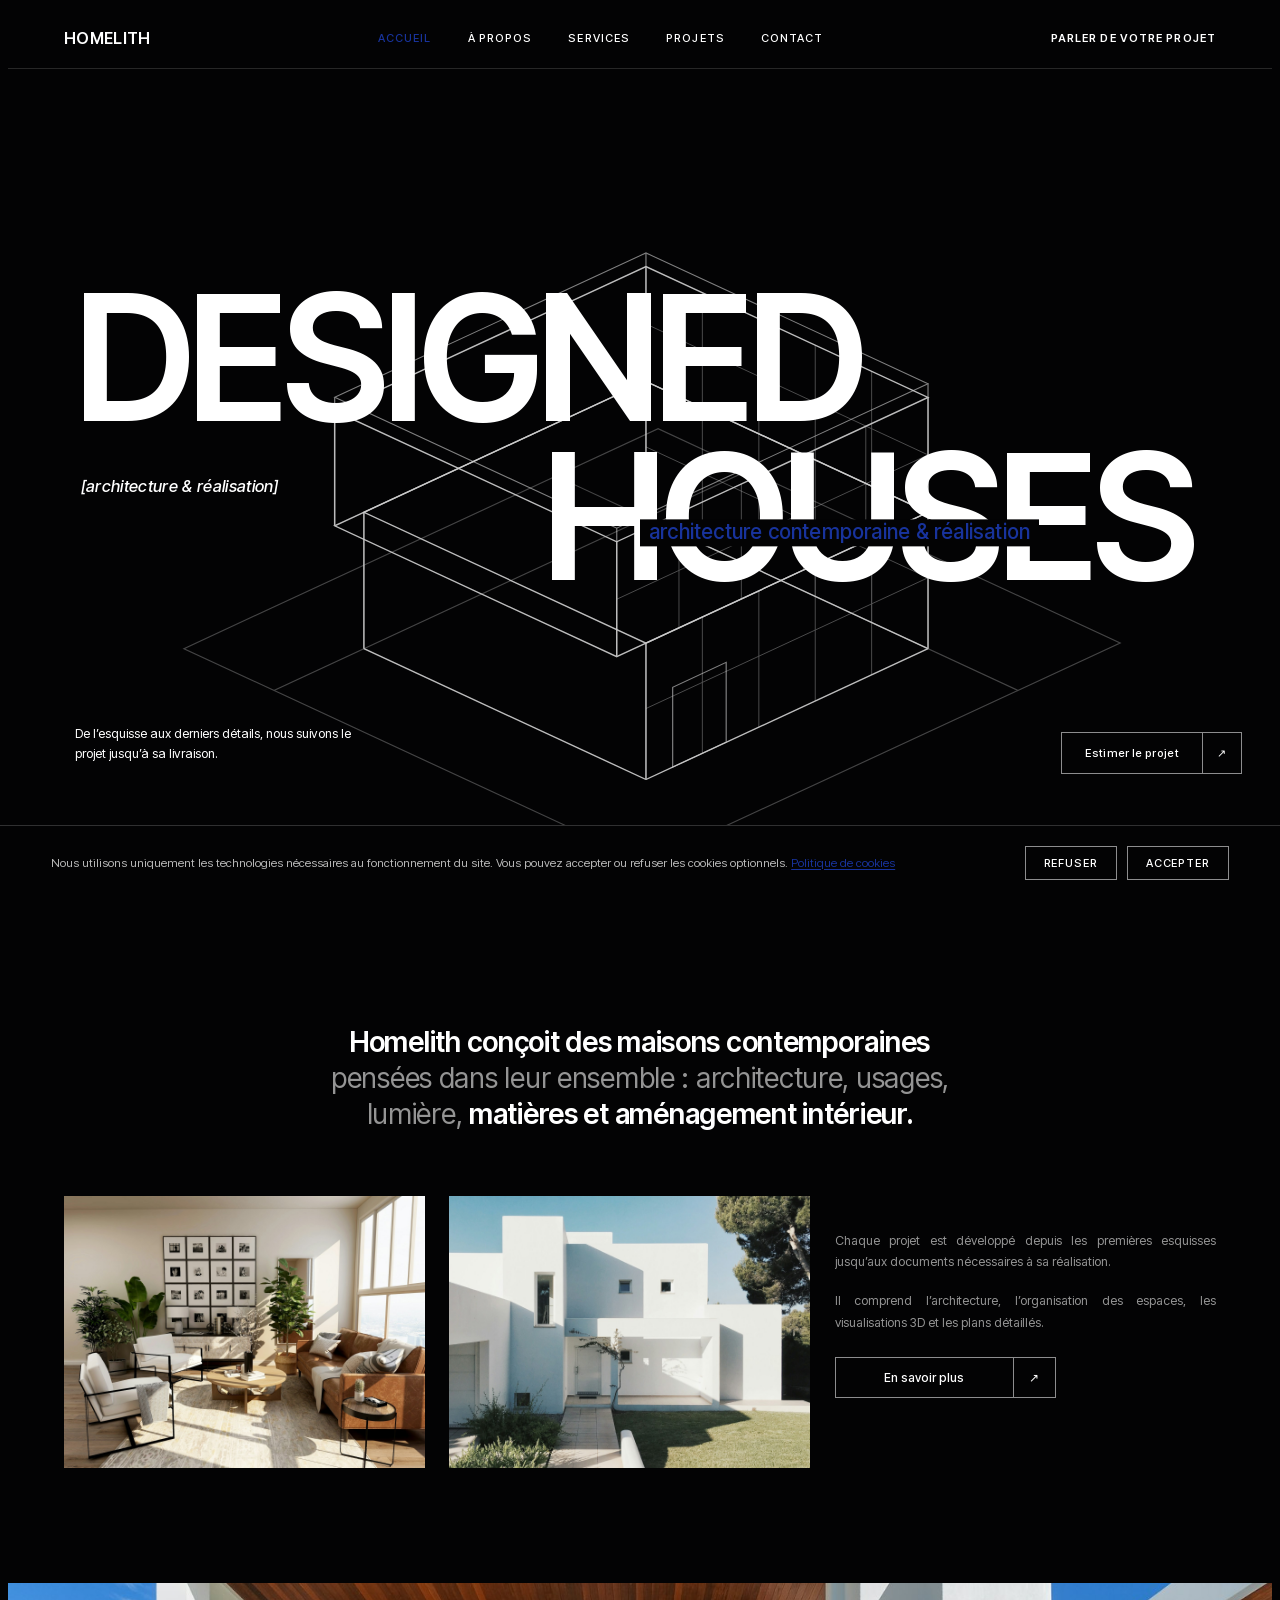
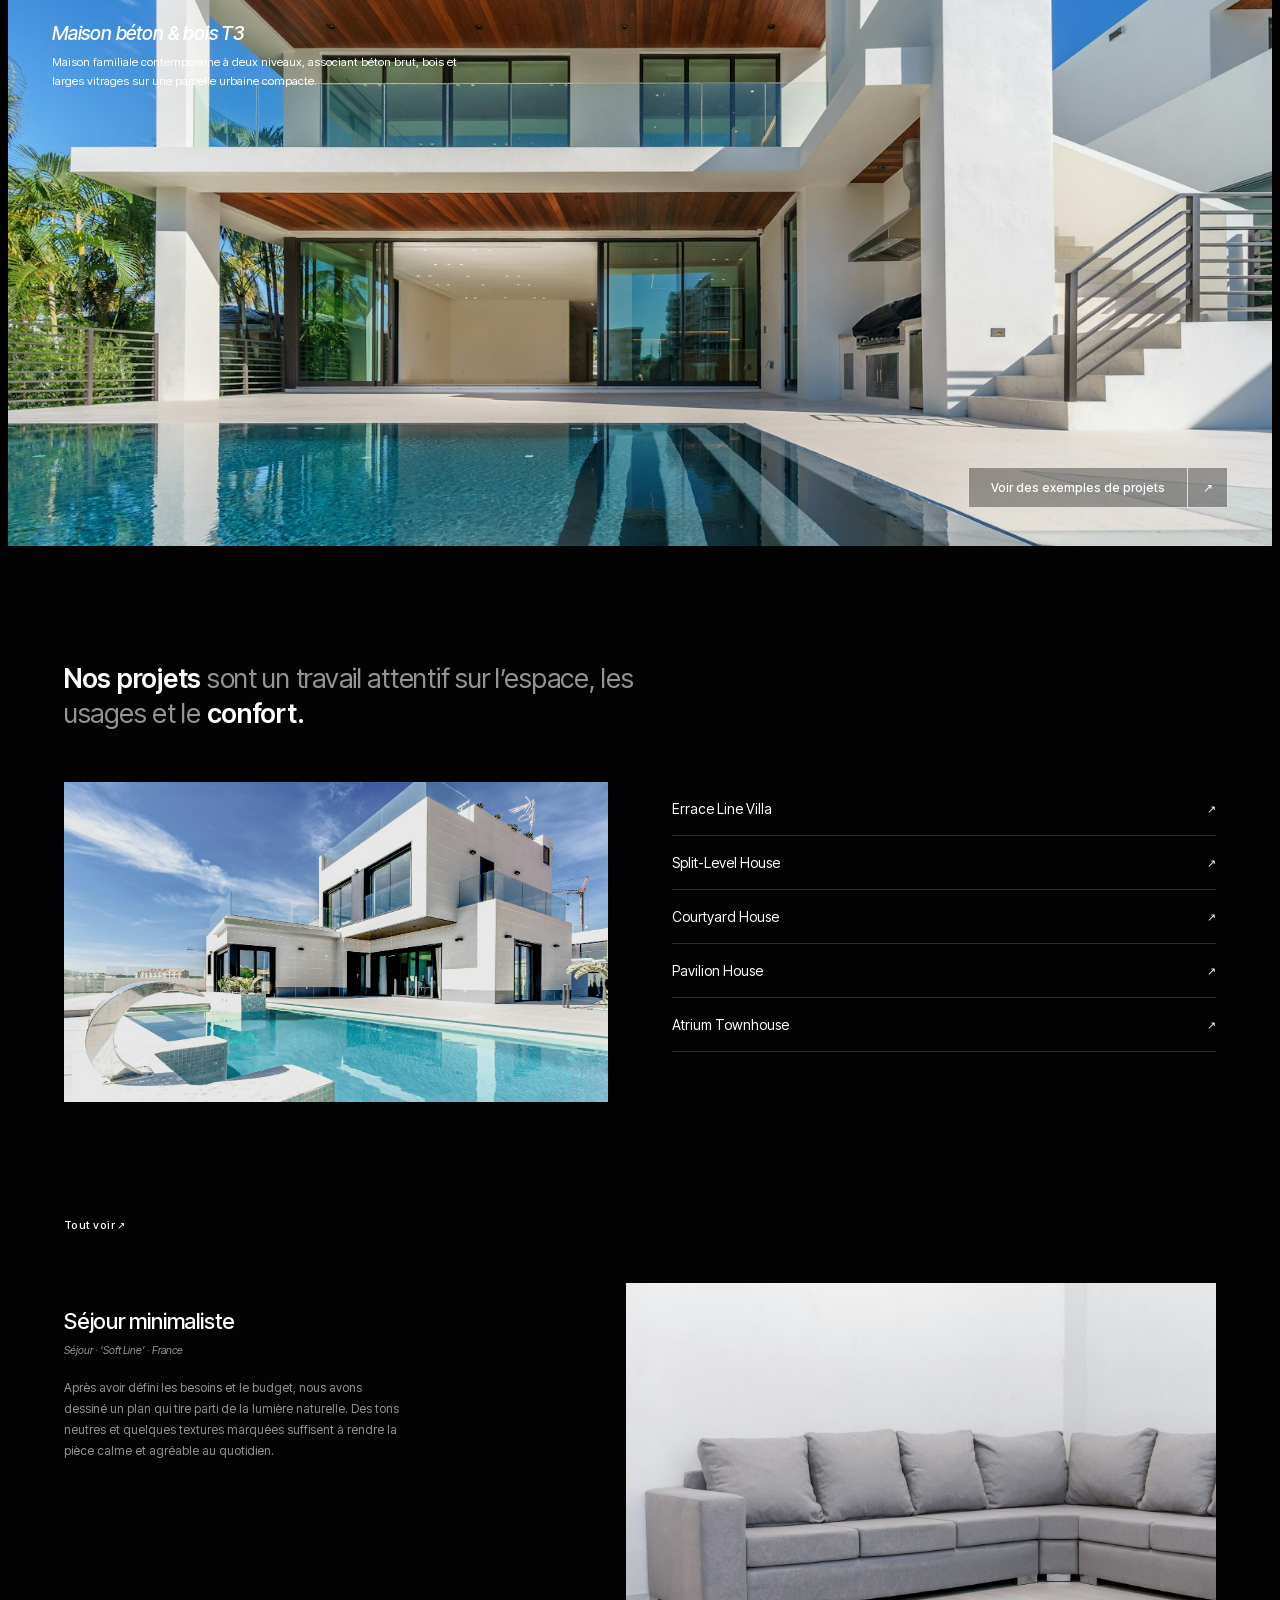
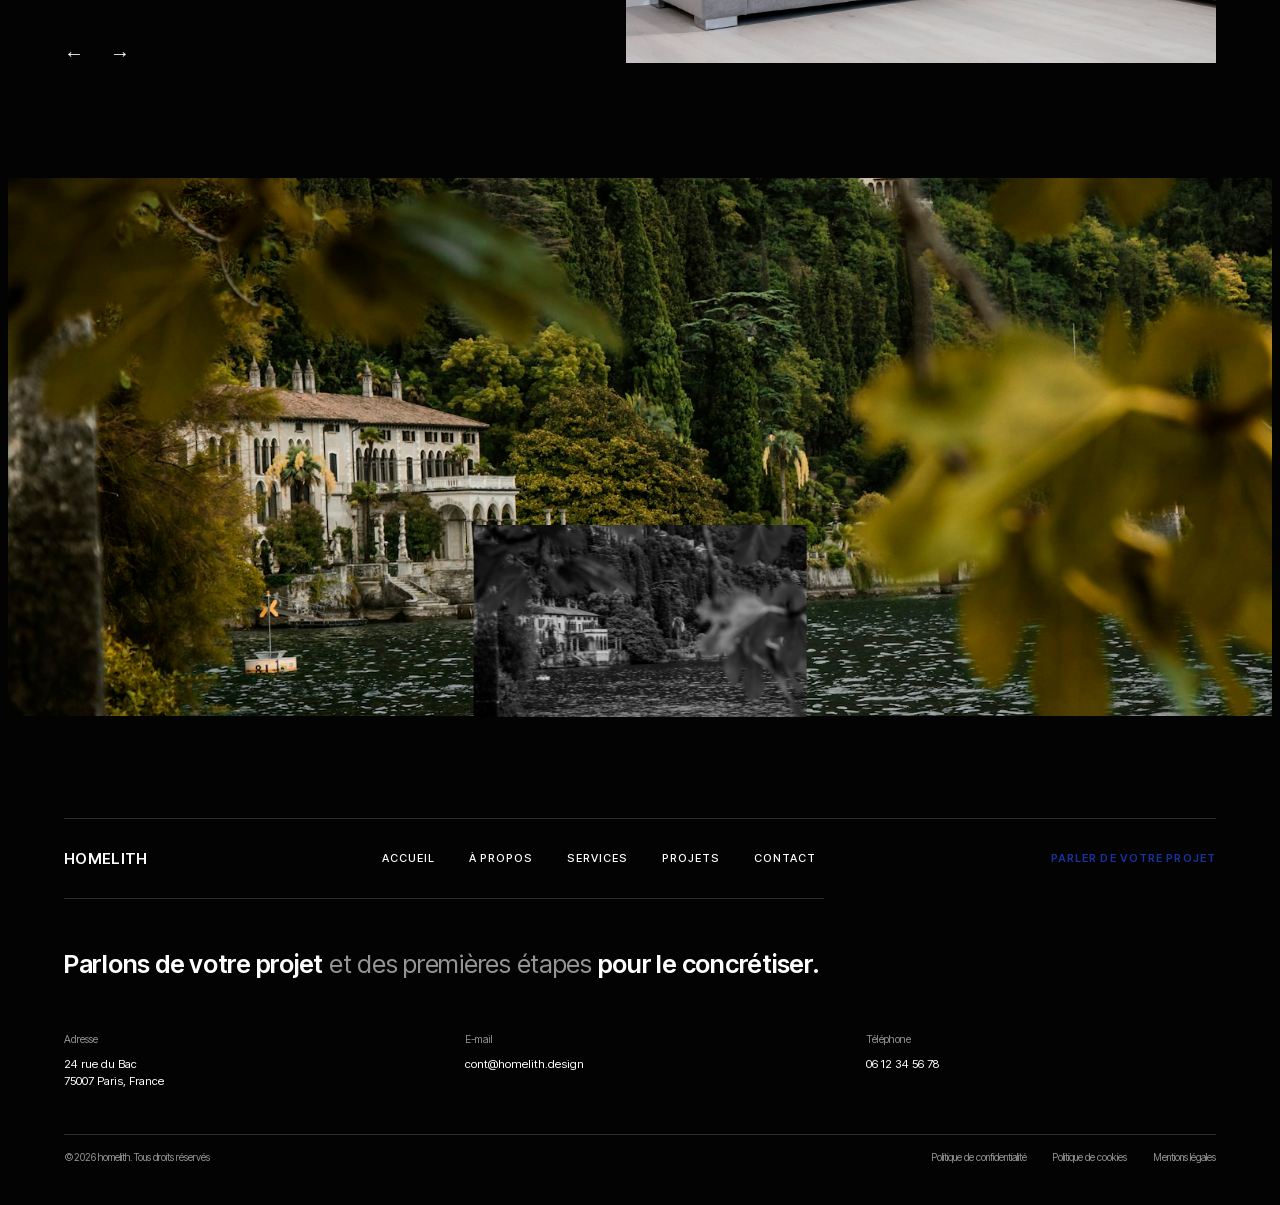
<file: index.html>
<!DOCTYPE html>
<html lang="en">
<head>
<meta charset="utf-8">
<meta name="viewport" content="width=device-width, initial-scale=1">
<title>Homelith — Designed Houses</title>
<meta name="description" content="Homelith, studio d’architecture et de design intérieur basé à Paris, dédié à l’habitat contemporain.">
<link rel="icon" href="data:image/svg+xml,%3Csvg xmlns='http://www.w3.org/2000/svg' viewBox='0 0 32 32'%3E%3Crect width='32' height='32' fill='%23030304'/%3E%3Ctext x='16' y='22' font-family='Arial,sans-serif' font-size='18' font-weight='700' fill='%23fff' text-anchor='middle'%3EH%3C/text%3E%3C/svg%3E">
<link rel="preload" href="assets/css/styles.css?v=1d74d351" as="style">
<link rel="stylesheet" href="assets/css/styles.css?v=1d74d351">
</head>
<body data-page="home">
<header class="site-header">
  <div class="wrap bar">
    <a class="brand" href="index.html">HOMELITH</a>
    <nav class="nav">
      <a href="index.html">ACCUEIL</a>
      <a href="about.html">À PROPOS</a>
      <a href="services.html">SERVICES</a>
      <a href="projects.html">PROJETS</a>
      <a href="contact.html">CONTACT</a>
    </nav>
    <a class="header-cta" href="contact.html">PARLER DE VOTRE PROJET</a>
    <button class="burger" aria-label="Menu" onclick="toggleMenu()"><span></span><span></span></button>
  </div>
  <div class="mobile-menu" id="mobileMenu">
    <a href="index.html">ACCUEIL</a>
    <a href="about.html">À PROPOS</a>
    <a href="services.html">SERVICES</a>
    <a href="projects.html">PROJETS</a>
    <a href="contact.html">CONTACT</a>
    <a href="contact.html" style="color:#18339C;font-weight:600">PARLER DE VOTRE PROJET</a>
  </div>
</header>
<main>
<section class="hero" style="position:relative;width:min(1460px,95vw);margin:0 auto;container-type:inline-size;aspect-ratio:1460/1008;min-height:460px"><div class="hero-wire" style="position:absolute;left:50%;top:14%;transform:translateX(-50%) scaleY(.86);width:100%;opacity:.8;pointer-events:none;z-index:0"><svg viewBox="40 60 1020 650" style="display:block;width:100%;height:auto">
<g fill="none" stroke="#FFFFFF" stroke-width="1.1" opacity=".32">
<path d="M555.0,666.4 L952.8,451.9 L565.2,242.9 L167.4,457.4 Z"></path>
<path d="M242.9,498.1 L640.7,283.6"></path>
<path d="M867.1,498.1 L479.5,289.1"></path></g>
<g fill="none" stroke="#FFFFFF" stroke-width="1.3" opacity=".92"><path d="M555.0,585.0 L555.0,452.0"></path><path d="M791.6,457.4 L791.6,324.4"></path><path d="M555.0,329.8 L555.0,196.8"></path><path d="M318.4,457.4 L318.4,324.4"></path><path d="M555.0,452.0 L791.6,324.4 L555.0,196.8 L318.4,324.4 Z"></path><path d="M555.0,585.0 L791.6,457.4"></path><path d="M791.6,457.4 L555.0,329.8"></path><path d="M555.0,585.0 L318.4,457.4"></path></g>
<g fill="none" stroke="#FFFFFF" stroke-width="1.3" opacity=".92"><path d="M530.5,465.2 L530.5,353.1"></path><path d="M791.6,324.4 L791.6,212.3"></path><path d="M555.0,196.8 L555.0,84.7"></path><path d="M293.9,337.6 L293.9,225.5"></path><path d="M530.5,353.1 L791.6,212.3 L555.0,84.7 L293.9,225.5 Z"></path><path d="M530.5,465.2 L791.6,324.4 L555.0,196.8 L293.9,337.6 Z"></path></g>
<g fill="none" stroke="#FFFFFF" stroke-width="1" opacity=".62"><path d="M530.5,339.8 L791.6,199.0 L555.0,71.4 L293.9,212.2 Z"></path><path d="M530.5,353.1 L530.5,339.8"></path><path d="M791.6,212.3 L791.6,199.0"></path><path d="M555.0,84.7 L555.0,71.4"></path><path d="M293.9,225.5 L293.9,212.2"></path></g>
<g fill="none" stroke="#FFFFFF" stroke-width=".8" opacity=".4"><path d="M602.3,559.5 L602.3,426.5"></path><path d="M649.7,534.0 L649.7,401.0"></path><path d="M697.0,508.4 L697.0,375.4"></path><path d="M744.3,482.9 L744.3,349.9"></path><path d="M744.3,431.9 L744.3,298.9"></path><path d="M697.0,406.4 L697.0,273.4"></path><path d="M649.7,380.8 L649.7,247.8"></path><path d="M602.3,355.3 L602.3,222.3"></path><path d="M555.0,515.8 L791.6,388.2"></path><path d="M791.6,388.2 L555.0,260.6"></path></g>
<g fill="none" stroke="#FFFFFF" stroke-width=".8" opacity=".4"><path d="M582.7,437.0 L582.7,324.9"></path><path d="M635.0,408.9 L635.0,296.8"></path><path d="M687.2,380.7 L687.2,268.6"></path><path d="M739.4,352.6 L739.4,240.5"></path><path d="M744.3,298.9 L744.3,186.8"></path><path d="M697.0,273.4 L697.0,161.3"></path><path d="M649.7,247.8 L649.7,135.7"></path><path d="M602.3,222.3 L602.3,110.2"></path><path d="M530.5,409.2 L791.6,268.4"></path><path d="M791.6,268.4 L555.0,140.7"></path></g>
<g fill="none" stroke="#FFFFFF" stroke-width="1" opacity=".62"><path d="M577.4,572.9 L622.3,548.7 L622.3,470.8 L577.4,495.0 Z"></path></g>
</svg></div><div class="hero-designed" style="position:absolute;left:3.5%;top:25%;z-index:2;font-weight:600;font-size:14.4cqw;line-height:.9;letter-spacing:-.035em">DESIGNED</div><div class="hero-tag" style="position:absolute;left:4%;top:48.5%;z-index:2;font-style:italic;font-weight:500;font-size:1.35cqw;letter-spacing:.02em">[architecture &amp; réalisation]</div><div class="hero-houses" style="position:absolute;left:42%;top:44%;z-index:2;font-weight:600;font-size:14.4cqw;line-height:.9;letter-spacing:-.035em">HOUSES<span class="hero-blue" style="position:absolute;left:15%;top:60%;transform:translateY(-50%);color:#18339C;font-size:1.7cqw;font-weight:500;letter-spacing:.01em;line-height:1;background:#030304;padding:.16em .42em;white-space:nowrap;z-index:10">architecture contemporaine &amp; réalisation</span></div><div class="hero-desc" style="position:absolute;left:3.5%;top:78%;z-index:2;font-size:1.05cqw;line-height:1.55;max-width:24%">De l’esquisse aux derniers détails, nous suivons le projet jusqu’à sa livraison.</div><a class="hero-btn" href="contact.html" style="position:absolute;right:0.5%;top:79%;z-index:2;display:inline-flex;cursor:pointer;color:#fff"><span style="border:1px solid rgba(255,255,255,.55);padding:1.05cqw 1.9cqw;font-size:.92cqw;font-weight:500;letter-spacing:.03em">Estimer le projet</span><span style="border:1px solid rgba(255,255,255,.55);border-left:0;width:3.2cqw;display:flex;align-items:center;justify-content:center;font-size:.92cqw">↗</span></a></section>

<section style="width:min(1200px,90vw);margin:0 auto;padding:clamp(50px,9vw,120px) 0 0">

<div style="max-width:640px;margin:0 auto;text-align:center;font-size:clamp(19px,2.2vw,30px);line-height:1.28;letter-spacing:-.01em"><span style="font-weight:600">Homelith conçoit des maisons contemporaines</span> <span style="color:#949494;font-weight:400">pensées dans leur ensemble : architecture, usages, lumière,</span> <span style="font-weight:600">matières et aménagement intérieur.</span></div>
<div style="display:flex;gap:clamp(14px,2vw,24px);align-items:flex-start;margin-top:clamp(34px,5vw,66px);flex-wrap:wrap">
<div style="flex:1 1 240px;min-width:200px;height:clamp(200px,22vw,272px);position:relative;overflow:hidden"><img class="ph" src="assets/images/hm-about-1.jpg" alt="interior — living room" loading="lazy"></div>
<div style="flex:1 1 240px;min-width:200px;height:clamp(200px,22vw,272px);position:relative;overflow:hidden"><img class="ph" src="assets/images/hm-about-2.jpg" alt="white house exterior" loading="lazy"></div>
<div style="flex:1 1 260px;min-width:220px;display:flex;flex-direction:column;gap:18px;padding-top:clamp(0px,3vw,34px)">
<div style="font-size:12.5px;line-height:1.7;color:#949494;text-align:justify">Chaque projet est développé depuis les premières esquisses jusqu’aux documents nécessaires à sa réalisation.</div>
<div style="font-size:12.5px;line-height:1.7;color:#949494;text-align:justify">Il comprend l’architecture, l’organisation des espaces, les visualisations 3D et les plans détaillés.</div>
<div onclick="location.href='about.html'" style="display:inline-flex;cursor:pointer;margin-top:6px">
<div style="border:1px solid rgba(255,255,255,.55);padding:12px 0;width:clamp(140px,14vw,190px);text-align:center;font-size:12px;font-weight:500">En savoir plus</div>
<div style="border:1px solid rgba(255,255,255,.55);border-left:0;width:42px;display:flex;align-items:center;justify-content:center;font-size:12px">↗</div>
</div>
</div>
</div>
</section>

<section style="margin-top:clamp(50px,9vw,120px);position:relative">
<div style="position:relative;width:100%;height:clamp(320px,44vw,600px);overflow:hidden"><img class="ph" src="assets/images/hm-banner.jpg" alt="white villa with infinity pool, blue sky" loading="lazy"></div>
<div style="position:absolute;top:0;left:0;right:0;bottom:0;pointer-events:none;padding:clamp(20px,3vw,40px) min(5vw,44px);display:flex;flex-direction:column;justify-content:space-between">
<div>
<div style="font-style:italic;font-weight:500;font-size:clamp(14px,1.5vw,20px);letter-spacing:-.01em">Maison béton &amp; bois T3</div>
<div style="font-size:11.5px;line-height:1.6;max-width:420px;margin-top:8px">Maison familiale contemporaine à deux niveaux, associant béton brut, bois et larges vitrages sur une parcelle urbaine compacte.</div>
</div>
<div style="display:flex;justify-content:flex-end">
<div onclick="location.href='projects.html'" style="display:inline-flex;cursor:pointer;pointer-events:auto;background:rgba(3,3,4,.35)">
<div style="border:1px solid rgba(255,255,255,.7);padding:12px 22px;font-size:12px;font-weight:500">Voir des exemples de projets</div>
<div style="border:1px solid rgba(255,255,255,.7);border-left:0;width:40px;display:flex;align-items:center;justify-content:center;font-size:12px">↗</div>
</div>
</div>
</div>
</section>

<section style="width:min(1200px,90vw);margin:0 auto;padding:clamp(50px,9vw,120px) 0 0">

<div style="max-width:600px;font-size:clamp(18px,2.1vw,28px);line-height:1.3;letter-spacing:-.01em"><span style="font-weight:600">Nos projets</span> <span style="color:#949494">sont un travail attentif sur l’espace, les usages et le</span> <span style="font-weight:600">confort.</span></div>
<div style="display:flex;gap:clamp(24px,5vw,80px);align-items:flex-start;margin-top:clamp(30px,4vw,54px);flex-wrap:wrap">
<div style="flex:1 1 320px;min-width:260px;height:clamp(220px,26vw,320px);position:relative;overflow:hidden"><img class="ph" src="assets/images/hm-pop.jpg" alt="villa with long pool" loading="lazy"></div>
<div style="flex:1 1 320px;min-width:260px">
<div onclick="location.href='project.html'" style="display:flex;justify-content:space-between;align-items:center;gap:16px;padding:18px 0;border-bottom:1px solid rgba(255,255,255,.16);font-size:14px;cursor:pointer">Errace Line Villa<span style="font-size:11px">↗</span></div>
<div onclick="location.href='project.html'" style="display:flex;justify-content:space-between;align-items:center;gap:16px;padding:18px 0;border-bottom:1px solid rgba(255,255,255,.16);font-size:14px;cursor:pointer">Split-Level House<span style="font-size:11px">↗</span></div>
<div onclick="location.href='project.html'" style="display:flex;justify-content:space-between;align-items:center;gap:16px;padding:18px 0;border-bottom:1px solid rgba(255,255,255,.16);font-size:14px;cursor:pointer">Courtyard House<span style="font-size:11px">↗</span></div>
<div onclick="location.href='project.html'" style="display:flex;justify-content:space-between;align-items:center;gap:16px;padding:18px 0;border-bottom:1px solid rgba(255,255,255,.16);font-size:14px;cursor:pointer">Pavilion House<span style="font-size:11px">↗</span></div>
<div onclick="location.href='project.html'" style="display:flex;justify-content:space-between;align-items:center;gap:16px;padding:18px 0;border-bottom:1px solid rgba(255,255,255,.16);font-size:14px;cursor:pointer">Atrium Townhouse<span style="font-size:11px">↗</span></div>
</div>
</div>
</section>

<section style="width:min(1200px,90vw);margin:0 auto;padding:clamp(50px,9vw,120px) 0 0">
<div style="display:flex;justify-content:space-between;align-items:baseline;gap:20px">

<div onclick="location.href='projects.html'" style="font-size:11px;font-weight:500;letter-spacing:.04em;cursor:pointer">Tout voir <span style="font-size:10px">↗</span></div>
</div>
<div style="display:flex;gap:clamp(24px,4vw,60px);align-items:stretch;margin-top:clamp(30px,4vw,58px);flex-wrap:wrap">
<div style="flex:1 1 300px;min-width:250px;display:flex;flex-direction:column;justify-content:space-between;gap:26px;padding-top:clamp(0px,2vw,26px)">
<div>
<div class="fit-slide is-active" data-slide="0">
<div>
<div style="font-size:clamp(16px,1.7vw,22px);font-weight:500;letter-spacing:-.01em">Séjour minimaliste</div>
<div style="font-size:10.5px;font-style:italic;color:#949494;margin-top:10px">Séjour · ‘Soft Line’ · France</div>
<div style="font-size:12px;line-height:1.75;color:#949494;margin-top:20px;max-width:340px">Après avoir défini les besoins et le budget, nous avons dessiné un plan qui tire parti de la lumière naturelle. Des tons neutres et quelques textures marquées suffisent à rendre la pièce calme et agréable au quotidien.</div>
</div>
</div>
<div class="fit-slide" data-slide="1">
<div>
<div style="font-size:clamp(16px,1.7vw,22px);font-weight:500;letter-spacing:-.01em">Cuisine voûtée</div>
<div style="font-size:10.5px;font-style:italic;color:#949494;margin-top:10px">Cuisine · ‘Norden’ · France</div>
<div style="font-size:12px;line-height:1.75;color:#949494;margin-top:20px;max-width:340px">Le plan ouvre la cuisine sur la cour et regroupe les rangements derrière un seul mur enduit. Trois matériaux seulement, pour une pièce qui reste calme à toute heure.</div>
</div>
</div>
<div class="fit-slide" data-slide="2">
<div>
<div style="font-size:clamp(16px,1.7vw,22px);font-weight:500;letter-spacing:-.01em">Chambre avec coin lecture</div>
<div style="font-size:10.5px;font-style:italic;color:#949494;margin-top:10px">Chambre · ‘Atrium’ · France</div>
<div style="font-size:12px;line-height:1.75;color:#949494;margin-top:20px;max-width:340px">Une niche peu profonde près de la fenêtre accueille une banquette et des étagères. La menuiserie intégrée dégage le sol et laisse la lumière d’hiver atteindre le fond de la pièce.</div>
</div>
</div>
</div>
<div style="display:flex;gap:26px;font-size:20px">
<div onclick="homeCar(-1)" style="cursor:pointer;line-height:1">←</div>
<div onclick="homeCar(1)" style="cursor:pointer;line-height:1">→</div>
</div>
</div>
<div style="flex:1 1 380px;min-width:280px;height:clamp(240px,30vw,380px);position:relative;overflow:hidden"><img class="ph" src="assets/images/hm-interior.jpg" alt="minimalist grey interior with arches" loading="lazy"></div>
</div>
</section>

<section style="margin-top:clamp(50px,9vw,120px);position:relative">
<div style="position:relative;width:100%;height:clamp(300px,42vw,580px);overflow:hidden"><img class="ph" src="assets/images/hm-hill.jpg" alt="white modernist house on a hill" loading="lazy"></div>
<div style="position:absolute;left:50%;transform:translateX(-50%);bottom:-1px;width:clamp(180px,26vw,340px);height:clamp(110px,15vw,200px);overflow:hidden"><img class="ph bw" src="assets/images/hm-hill-bw.jpg" alt="same house, black & white" loading="lazy"></div>
</section>
</main>
<footer style="width:min(1200px,90vw);margin:clamp(50px,8vw,110px) auto 0;padding-bottom:clamp(20px,3vw,34px)">
<div style="border-top:1px solid rgba(255,255,255,.16);padding:clamp(20px,3vw,30px) 0;display:flex;align-items:center;justify-content:space-between;gap:20px;flex-wrap:wrap">
<div onclick="location.href='index.html'" style="font-weight:600;font-size:15px;letter-spacing:.02em;cursor:pointer">HOMELITH</div>
<nav style="display:flex;gap:clamp(16px,2.6vw,36px);font-size:11px;font-weight:500;letter-spacing:.1em;flex-wrap:wrap">
<div onclick="location.href='index.html'" style="cursor:pointer">ACCUEIL</div>
<div onclick="location.href='about.html'" style="cursor:pointer">À PROPOS</div>
<div onclick="location.href='services.html'" style="cursor:pointer">SERVICES</div>
<div onclick="location.href='projects.html'" style="cursor:pointer">PROJETS</div>
<div onclick="location.href='contact.html'" style="cursor:pointer">CONTACT</div>
</nav>
<div onclick="location.href='contact.html'" style="font-size:11px;font-weight:600;letter-spacing:.1em;color:#18339C;cursor:pointer">PARLER DE VOTRE PROJET</div>
</div>
<div style="border-top:1px solid rgba(255,255,255,.16);padding:clamp(26px,4vw,48px) 0 clamp(30px,4vw,54px);font-size:clamp(16px,2vw,26px);line-height:1.35;letter-spacing:-.01em;max-width:760px"><span style="font-weight:600">Parlons de votre projet</span> <span style="color:#949494">et des premières étapes</span> <span style="font-weight:600">pour le concrétiser.</span></div>
<div style="display:flex;gap:clamp(20px,4vw,60px);flex-wrap:wrap;padding-bottom:clamp(26px,4vw,44px)">
<div style="flex:1 1 200px;min-width:170px">
<div style="font-size:10.5px;color:#949494;margin-bottom:10px">Adresse</div>
<div style="font-size:11.5px;line-height:1.5">24 rue du Bac<br>75007 Paris, France</div>
</div>
<div style="flex:1 1 200px;min-width:170px">
<div style="font-size:10.5px;color:#949494;margin-bottom:10px">E-mail</div>
<div style="font-size:11.5px;line-height:1.5">cont@homelith.design</div>
</div>
<div style="flex:1 1 200px;min-width:170px">
<div style="font-size:10.5px;color:#949494;margin-bottom:10px">Téléphone</div>
<div style="font-size:11.5px;line-height:1.5">06 12 34 56 78</div>
</div>
</div>
<div style="border-top:1px solid rgba(255,255,255,.16);padding-top:16px;display:flex;justify-content:space-between;gap:16px;flex-wrap:wrap;font-size:10px;color:#949494">
<div>©2026 homelith. Tous droits réservés</div>
<div style="display:flex;gap:clamp(14px,2vw,26px)">
<div onclick="location.href='politique-confidentialite.html'" style="cursor:pointer">Politique de confidentialité</div>
<div onclick="location.href='politique-cookies.html'" style="cursor:pointer">Politique de cookies</div>
<div onclick="location.href='mentions-legales.html'" style="cursor:pointer">Mentions légales</div>
</div>
</div>
</footer>
<script src="assets/js/main.js?v=1d74d351-ck" defer></script>
</body>
</html>
</file>
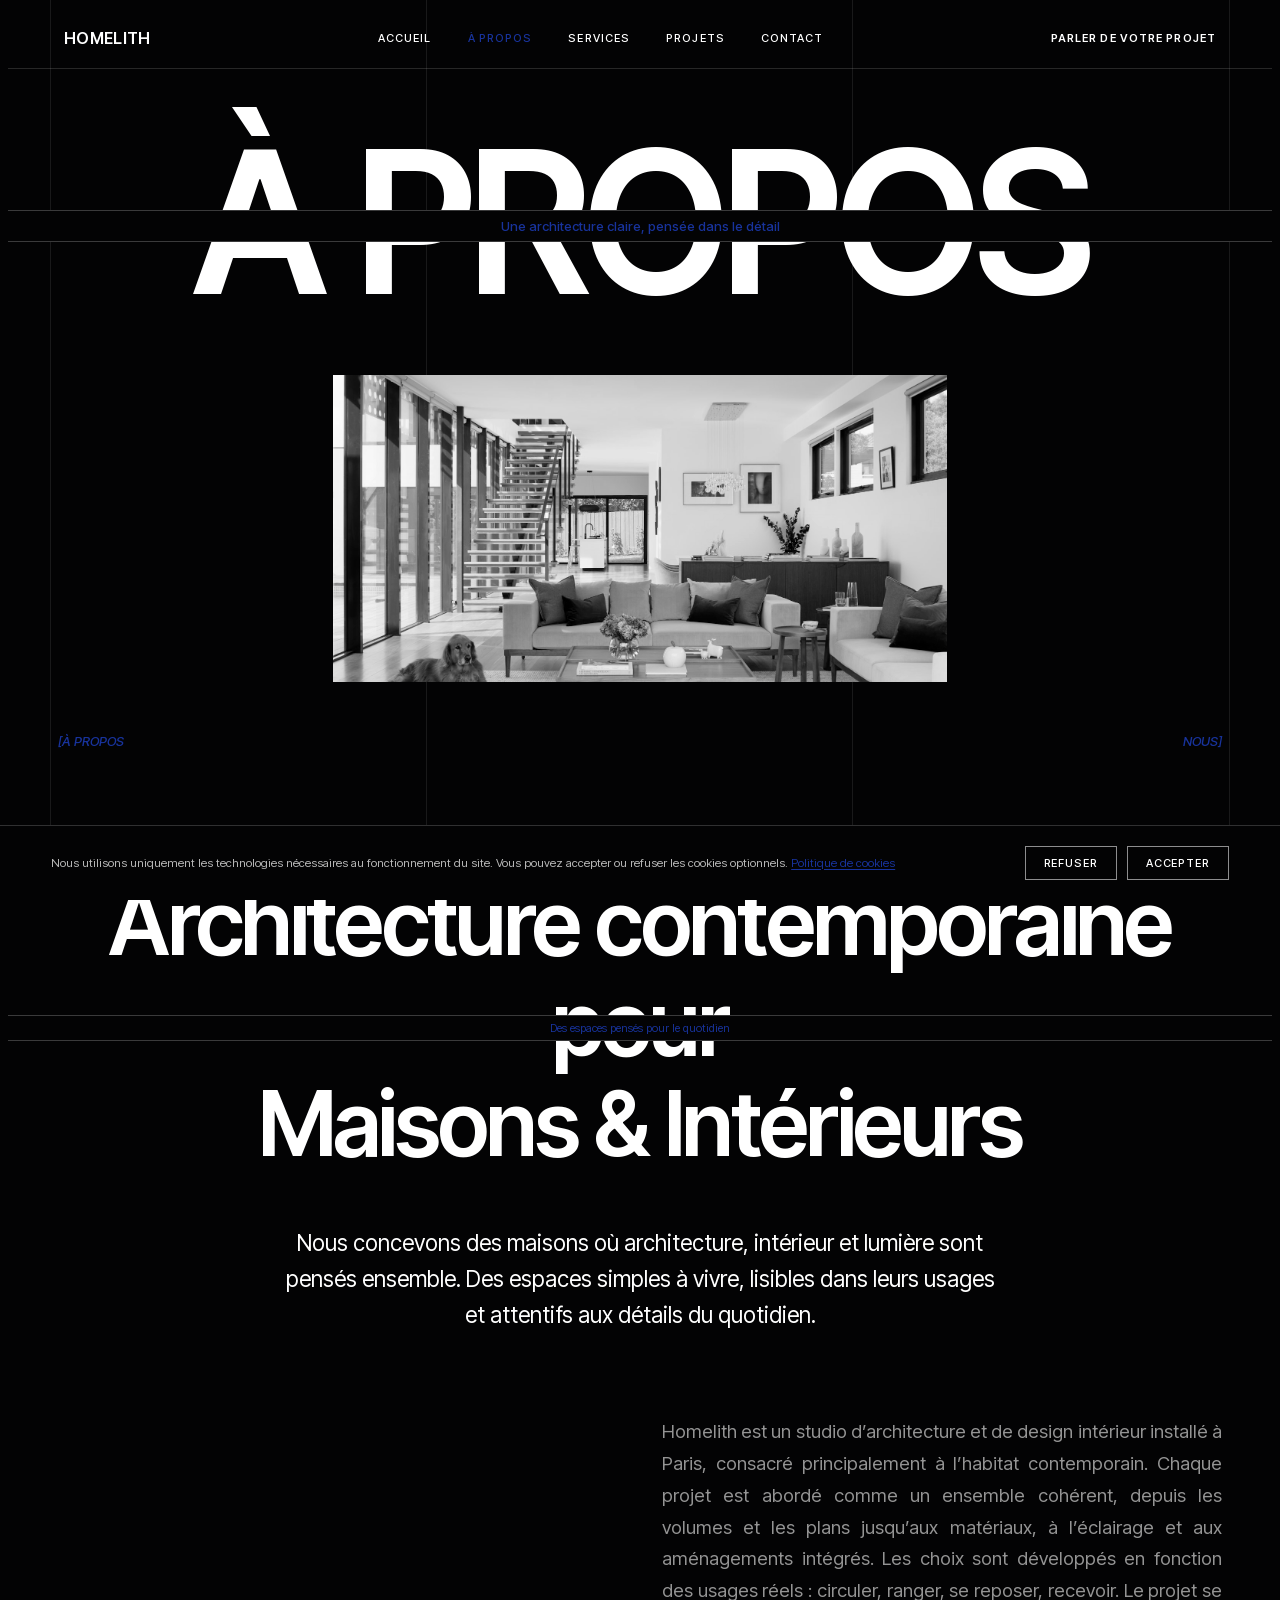
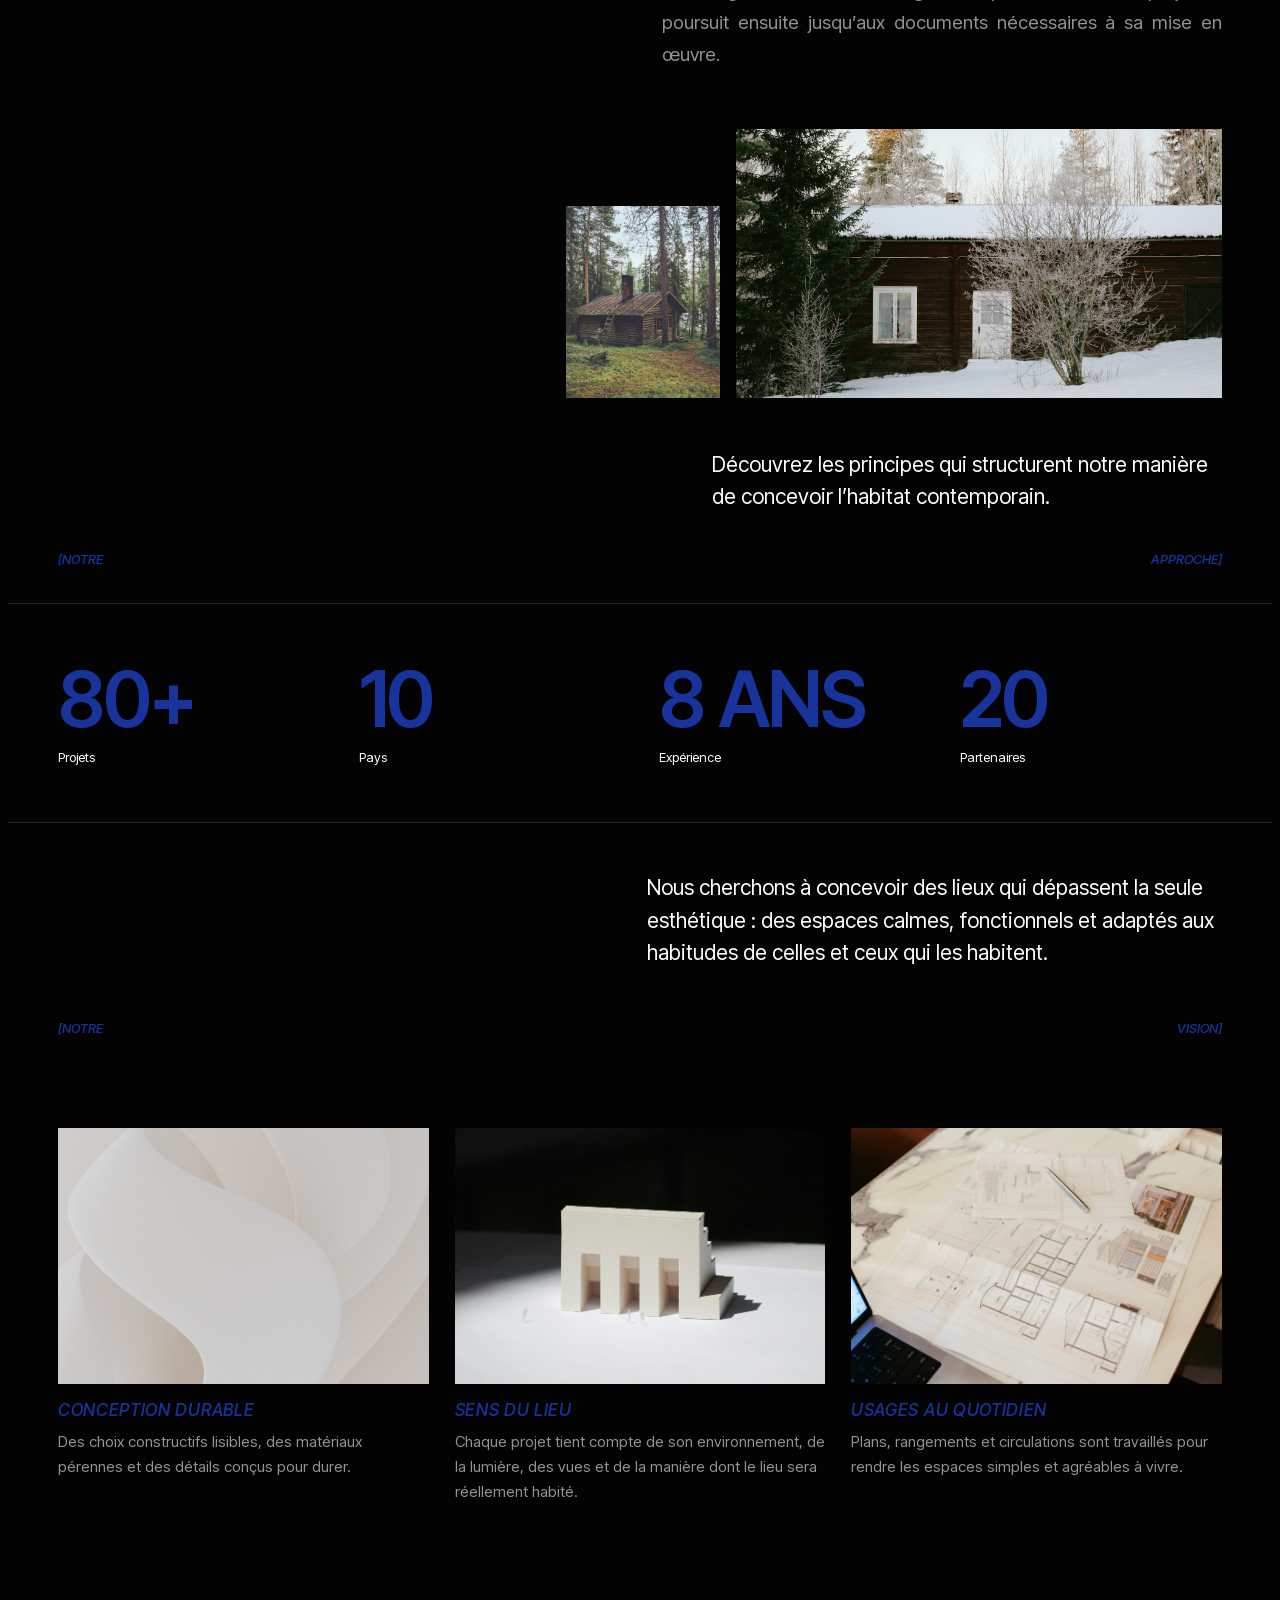
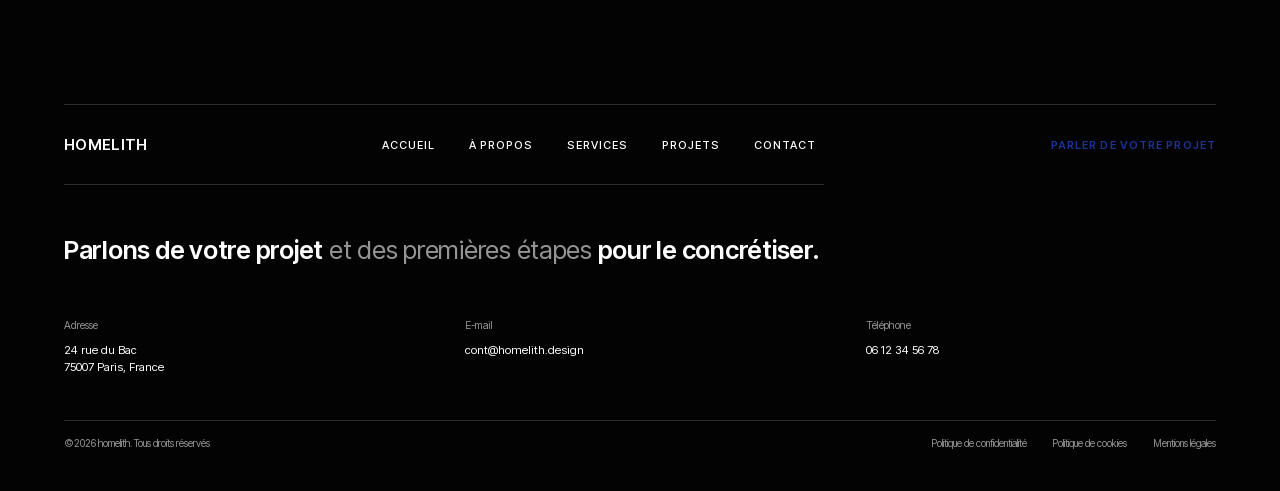
<file: about.html>
<!DOCTYPE html>
<html lang="en">
<head>
<meta charset="utf-8">
<meta name="viewport" content="width=device-width, initial-scale=1">
<title>Homelith — À propos</title>
<meta name="description" content="Une architecture claire, pensée dans le détail — l’approche du studio Homelith.">
<link rel="icon" href="data:image/svg+xml,%3Csvg xmlns='http://www.w3.org/2000/svg' viewBox='0 0 32 32'%3E%3Crect width='32' height='32' fill='%23030304'/%3E%3Ctext x='16' y='22' font-family='Arial,sans-serif' font-size='18' font-weight='700' fill='%23fff' text-anchor='middle'%3EH%3C/text%3E%3C/svg%3E">
<link rel="preload" href="assets/css/styles.css?v=1d74d351" as="style">
<link rel="stylesheet" href="assets/css/styles.css?v=1d74d351">
</head>
<body data-page="about">
<header class="site-header">
  <div class="wrap bar">
    <a class="brand" href="index.html">HOMELITH</a>
    <nav class="nav">
      <a href="index.html">ACCUEIL</a>
      <a href="about.html">À PROPOS</a>
      <a href="services.html">SERVICES</a>
      <a href="projects.html">PROJETS</a>
      <a href="contact.html">CONTACT</a>
    </nav>
    <a class="header-cta" href="contact.html">PARLER DE VOTRE PROJET</a>
    <button class="burger" aria-label="Menu" onclick="toggleMenu()"><span></span><span></span></button>
  </div>
  <div class="mobile-menu" id="mobileMenu">
    <a href="index.html">ACCUEIL</a>
    <a href="about.html">À PROPOS</a>
    <a href="services.html">SERVICES</a>
    <a href="projects.html">PROJETS</a>
    <a href="contact.html">CONTACT</a>
    <a href="contact.html" style="color:#18339C;font-weight:600">PARLER DE VOTRE PROJET</a>
  </div>
</header>
<main>
<div style="position:absolute;inset:0;pointer-events:none;z-index:1">
<div style="position:absolute;top:0;bottom:0;left:min(5vw,50px);width:1px;background:rgba(255,255,255,.09)"></div>
<div style="position:absolute;top:0;bottom:0;left:33.3%;width:1px;background:rgba(255,255,255,.09)"></div>
<div style="position:absolute;top:0;bottom:0;left:66.6%;width:1px;background:rgba(255,255,255,.09)"></div>
<div style="position:absolute;top:0;bottom:0;right:min(5vw,50px);width:1px;background:rgba(255,255,255,.09)"></div>
</div>

<section style="position:relative;z-index:2;padding:clamp(30px,4.2vw,64px) 0 clamp(44px,6vw,92px)">
<div style="position:relative;text-align:center">
<div style="font-weight:600;font-size:clamp(54px,15.5vw,222px);line-height:1;letter-spacing:-.035em">À PROPOS</div>
<div style="position:absolute;left:0;right:0;top:44%;border-top:1px solid rgba(255,255,255,.22);border-bottom:1px solid rgba(255,255,255,.22);background:#030304;padding:7px 0;font-size:clamp(9px,1.05vw,13px);color:#18339C;font-weight:500">Une architecture claire, pensée dans le détail</div>
</div>
<div style="width:min(648px,48vw);margin:clamp(30px,4.2vw,76px) auto 0;height:clamp(210px,24vw,360px);position:relative;filter:grayscale(1);overflow:hidden"><img class="ph bw" src="assets/images/ab-studio.jpg" alt="architect studio — black & white" loading="lazy"></div>
<div style="display:flex;justify-content:space-between;padding:clamp(24px,4vw,52px) min(5vw,50px) 0;font-style:italic;font-weight:500;font-size:13px;color:#18339C">
<div>[À PROPOS</div><div>NOUS]</div>
</div>
</section>

<section style="position:relative;z-index:2;border-top:1px solid rgba(255,255,255,.13);padding:clamp(26px,3.6vw,66px) 0 0">
<div style="position:relative;text-align:center;padding:0 min(6vw,60px)">
<div style="font-weight:600;font-size:clamp(36px,7vw,102px);line-height:1.12;letter-spacing:-.03em">Architecture contemporaine<br>pour<br>Maisons &amp; Intérieurs</div>
<div style="position:absolute;left:0;right:0;top:47%;border-top:1px solid rgba(255,255,255,.22);border-bottom:1px solid rgba(255,255,255,.22);background:#030304;padding:5px 0;font-size:clamp(8.5px,.9vw,11px);color:#18339C">Des espaces pensés pour le quotidien</div>
</div>
<div style="max-width:min(730px,84vw);margin:clamp(30px,4vw,68px) auto 0;text-align:center;font-size:clamp(17px,1.75vw,24px);line-height:1.6">Nous concevons des maisons où architecture, intérieur et lumière sont pensés ensemble. Des espaces simples à vivre, lisibles dans leurs usages et attentifs aux détails du quotidien.</div>
<div style="padding:clamp(46px,6.5vw,116px) min(5vw,50px) 0"><div style="max-width:min(560px,92%);margin-left:auto;font-size:18.5px;line-height:1.72;color:#949494;text-align:justify">Homelith est un studio d’architecture et de design intérieur installé à Paris, consacré principalement à l’habitat contemporain. Chaque projet est abordé comme un ensemble cohérent, depuis les volumes et les plans jusqu’aux matériaux, à l’éclairage et aux aménagements intégrés. Les choix sont développés en fonction des usages réels : circuler, ranger, se reposer, recevoir. Le projet se poursuit ensuite jusqu’aux documents nécessaires à sa mise en œuvre.</div><div style="display:flex;gap:16px;align-items:flex-end;justify-content:flex-end;margin-top:clamp(32px,4.6vw,72px)"><div style="width:clamp(110px,12vw,172px);height:clamp(138px,15vw,208px);position:relative;overflow:hidden"><img class="ph" src="assets/images/ab-winter-1.jpg" alt="cabin in winter, small" loading="lazy"></div><div style="width:clamp(310px,38vw,556px);height:clamp(186px,21vw,296px);position:relative;overflow:hidden"><img class="ph" src="assets/images/ab-winter-2.jpg" alt="black house in snow" loading="lazy"></div></div></div>
<div style="max-width:min(560px,80vw);margin:clamp(30px,4vw,78px) 0 0 auto;padding:0 min(5vw,50px) clamp(20px,3vw,40px) 0;font-size:clamp(16px,1.65vw,23px);line-height:1.5">Découvrez les principes qui structurent notre manière de concevoir l’habitat contemporain.</div>
<div style="display:flex;justify-content:space-between;padding:0 min(5vw,50px) clamp(20px,3vw,36px);font-style:italic;font-weight:500;font-size:13px;color:#18339C">
<div>[NOTRE</div><div>APPROCHE]</div>
</div>
</section>

<section style="position:relative;z-index:2;border-top:1px solid rgba(255,255,255,.13);border-bottom:1px solid rgba(255,255,255,.13);padding:clamp(32px,4.5vw,72px) min(5vw,50px);display:flex;flex-wrap:wrap;gap:clamp(24px,3vw,40px)">
<div style="flex:1 1 140px;min-width:120px">
<div style="color:#18339C;font-weight:600;font-size:clamp(42px,6vw,86px);line-height:1;letter-spacing:-.03em">80+</div>
<div style="font-size:13px;margin-top:10px">Projets</div>
</div>
<div style="flex:1 1 140px;min-width:120px">
<div style="color:#18339C;font-weight:600;font-size:clamp(42px,6vw,86px);line-height:1;letter-spacing:-.03em">10</div>
<div style="font-size:13px;margin-top:10px">Pays</div>
</div>
<div style="flex:1 1 140px;min-width:120px">
<div style="color:#18339C;font-weight:600;font-size:clamp(42px,6vw,86px);line-height:1;letter-spacing:-.03em">8 ANS</div>
<div style="font-size:13px;margin-top:10px">Expérience</div>
</div>
<div style="flex:1 1 140px;min-width:120px">
<div style="color:#18339C;font-weight:600;font-size:clamp(42px,6vw,86px);line-height:1;letter-spacing:-.03em">20</div>
<div style="font-size:13px;margin-top:10px">Partenaires</div>
</div>
</section>

<section style="position:relative;z-index:2;padding:clamp(28px,3.8vw,62px) min(5vw,50px) clamp(20px,2.8vw,46px)">
<div style="max-width:min(575px,82vw);margin-left:auto;font-size:clamp(16px,1.65vw,23px);line-height:1.55">Nous cherchons à concevoir des lieux qui dépassent la seule esthétique : des espaces calmes, fonctionnels et adaptés aux habitudes de celles et ceux qui les habitent.</div>
<div style="display:flex;justify-content:space-between;padding-top:clamp(26px,4vw,50px);font-style:italic;font-weight:500;font-size:13px;color:#18339C">
<div>[NOTRE</div><div>VISION]</div>
</div>
</section>

<section style="position:relative;z-index:2;padding:clamp(32px,4.4vw,76px) min(5vw,50px) clamp(58px,7.6vw,124px);display:flex;gap:clamp(16px,2vw,26px);flex-wrap:wrap">
<div style="flex:1 1 250px;min-width:230px">
<div style="height:clamp(180px,20vw,290px);position:relative;overflow:hidden"><img class="ph" src="assets/images/ab-card-1.jpg" alt="curved white paper forms" loading="lazy"></div>
<div style="font-style:italic;font-weight:500;font-size:17px;letter-spacing:.04em;color:#18339C;margin:16px 0 10px">CONCEPTION DURABLE</div>
<div style="font-size:15px;line-height:1.65;color:#949494">Des choix constructifs lisibles, des matériaux pérennes et des détails conçus pour durer.</div>
</div>
<div style="flex:1 1 250px;min-width:230px">
<div style="height:clamp(180px,20vw,290px);position:relative;overflow:hidden"><img class="ph" src="assets/images/ab-card-2.jpg" alt="white architectural model" loading="lazy"></div>
<div style="font-style:italic;font-weight:500;font-size:17px;letter-spacing:.04em;color:#18339C;margin:16px 0 10px">SENS DU LIEU</div>
<div style="font-size:15px;line-height:1.65;color:#949494">Chaque projet tient compte de son environnement, de la lumière, des vues et de la manière dont le lieu sera réellement habité.</div>
</div>
<div style="flex:1 1 250px;min-width:230px">
<div style="height:clamp(180px,20vw,290px);position:relative;overflow:hidden"><img class="ph" src="assets/images/ab-card-3.jpg" alt="drawn floor plan on a desk" loading="lazy"></div>
<div style="font-style:italic;font-weight:500;font-size:17px;letter-spacing:.04em;color:#18339C;margin:16px 0 10px">USAGES AU QUOTIDIEN</div>
<div style="font-size:15px;line-height:1.65;color:#949494">Plans, rangements et circulations sont travaillés pour rendre les espaces simples et agréables à vivre.</div>
</div>
</section>
</main>
<footer style="width:min(1200px,90vw);margin:clamp(50px,8vw,110px) auto 0;padding-bottom:clamp(20px,3vw,34px)">
<div style="border-top:1px solid rgba(255,255,255,.16);padding:clamp(20px,3vw,30px) 0;display:flex;align-items:center;justify-content:space-between;gap:20px;flex-wrap:wrap">
<div onclick="location.href='index.html'" style="font-weight:600;font-size:15px;letter-spacing:.02em;cursor:pointer">HOMELITH</div>
<nav style="display:flex;gap:clamp(16px,2.6vw,36px);font-size:11px;font-weight:500;letter-spacing:.1em;flex-wrap:wrap">
<div onclick="location.href='index.html'" style="cursor:pointer">ACCUEIL</div>
<div onclick="location.href='about.html'" style="cursor:pointer">À PROPOS</div>
<div onclick="location.href='services.html'" style="cursor:pointer">SERVICES</div>
<div onclick="location.href='projects.html'" style="cursor:pointer">PROJETS</div>
<div onclick="location.href='contact.html'" style="cursor:pointer">CONTACT</div>
</nav>
<div onclick="location.href='contact.html'" style="font-size:11px;font-weight:600;letter-spacing:.1em;color:#18339C;cursor:pointer">PARLER DE VOTRE PROJET</div>
</div>
<div style="border-top:1px solid rgba(255,255,255,.16);padding:clamp(26px,4vw,48px) 0 clamp(30px,4vw,54px);font-size:clamp(16px,2vw,26px);line-height:1.35;letter-spacing:-.01em;max-width:760px"><span style="font-weight:600">Parlons de votre projet</span> <span style="color:#949494">et des premières étapes</span> <span style="font-weight:600">pour le concrétiser.</span></div>
<div style="display:flex;gap:clamp(20px,4vw,60px);flex-wrap:wrap;padding-bottom:clamp(26px,4vw,44px)">
<div style="flex:1 1 200px;min-width:170px">
<div style="font-size:10.5px;color:#949494;margin-bottom:10px">Adresse</div>
<div style="font-size:11.5px;line-height:1.5">24 rue du Bac<br>75007 Paris, France</div>
</div>
<div style="flex:1 1 200px;min-width:170px">
<div style="font-size:10.5px;color:#949494;margin-bottom:10px">E-mail</div>
<div style="font-size:11.5px;line-height:1.5">cont@homelith.design</div>
</div>
<div style="flex:1 1 200px;min-width:170px">
<div style="font-size:10.5px;color:#949494;margin-bottom:10px">Téléphone</div>
<div style="font-size:11.5px;line-height:1.5">06 12 34 56 78</div>
</div>
</div>
<div style="border-top:1px solid rgba(255,255,255,.16);padding-top:16px;display:flex;justify-content:space-between;gap:16px;flex-wrap:wrap;font-size:10px;color:#949494">
<div>©2026 homelith. Tous droits réservés</div>
<div style="display:flex;gap:clamp(14px,2vw,26px)">
<div onclick="location.href='politique-confidentialite.html'" style="cursor:pointer">Politique de confidentialité</div>
<div onclick="location.href='politique-cookies.html'" style="cursor:pointer">Politique de cookies</div>
<div onclick="location.href='mentions-legales.html'" style="cursor:pointer">Mentions légales</div>
</div>
</div>
</footer>
<script src="assets/js/main.js?v=1d74d351-ck" defer></script>
</body>
</html>
</file>
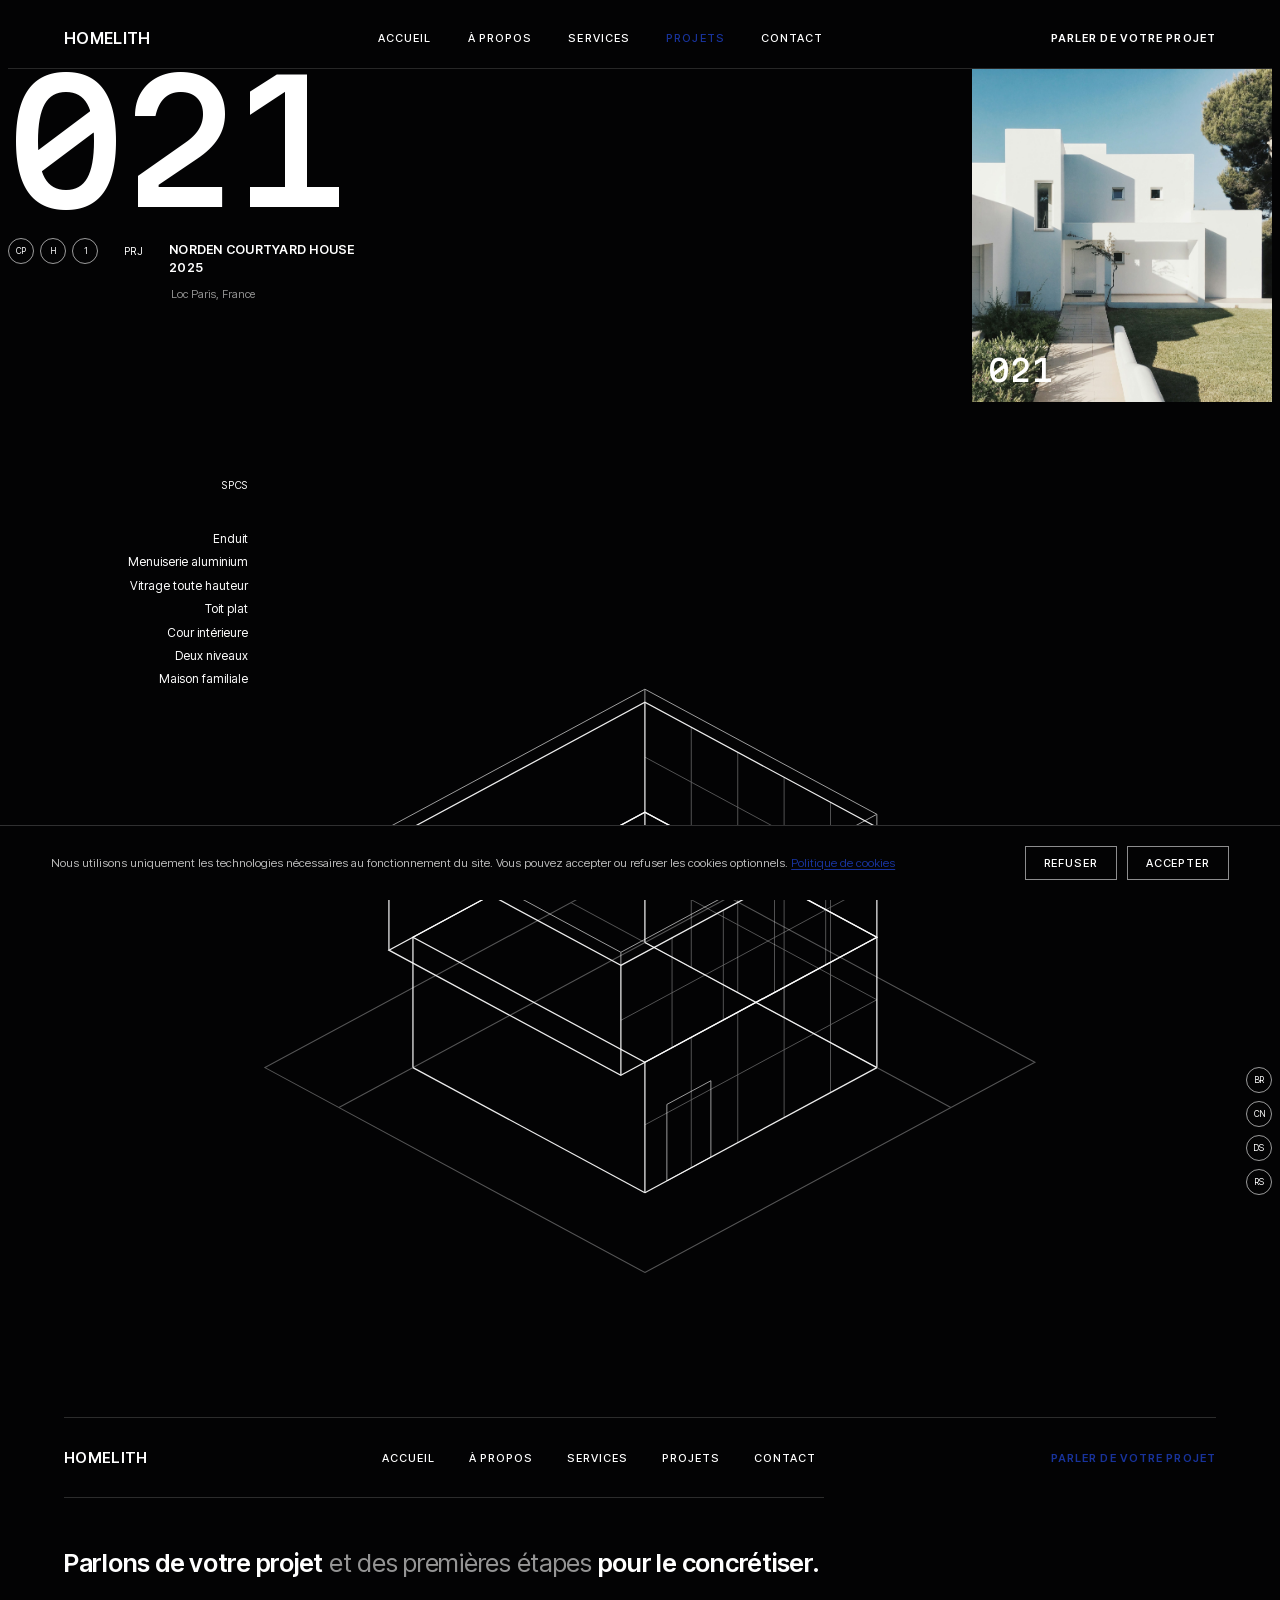
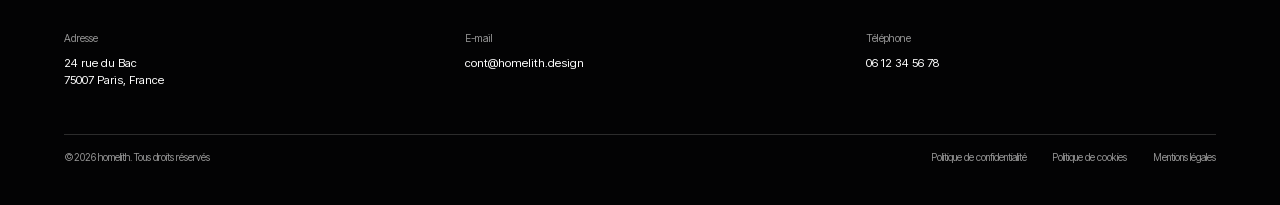
<file: project.html>
<!DOCTYPE html>
<html lang="en">
<head>
<meta charset="utf-8">
<meta name="viewport" content="width=device-width, initial-scale=1">
<title>Homelith — Norden Courtyard House</title>
<meta name="description" content="Projet 021 — Norden Courtyard House, Paris, France.">
<link rel="icon" href="data:image/svg+xml,%3Csvg xmlns='http://www.w3.org/2000/svg' viewBox='0 0 32 32'%3E%3Crect width='32' height='32' fill='%23030304'/%3E%3Ctext x='16' y='22' font-family='Arial,sans-serif' font-size='18' font-weight='700' fill='%23fff' text-anchor='middle'%3EH%3C/text%3E%3C/svg%3E">
<link rel="preload" href="assets/css/styles.css?v=1d74d351" as="style">
<link rel="stylesheet" href="assets/css/styles.css?v=1d74d351">
</head>
<body data-page="projects">
<header class="site-header">
  <div class="wrap bar">
    <a class="brand" href="index.html">HOMELITH</a>
    <nav class="nav">
      <a href="index.html">ACCUEIL</a>
      <a href="about.html">À PROPOS</a>
      <a href="services.html">SERVICES</a>
      <a href="projects.html">PROJETS</a>
      <a href="contact.html">CONTACT</a>
    </nav>
    <a class="header-cta" href="contact.html">PARLER DE VOTRE PROJET</a>
    <button class="burger" aria-label="Menu" onclick="toggleMenu()"><span></span><span></span></button>
  </div>
  <div class="mobile-menu" id="mobileMenu">
    <a href="index.html">ACCUEIL</a>
    <a href="about.html">À PROPOS</a>
    <a href="services.html">SERVICES</a>
    <a href="projects.html">PROJETS</a>
    <a href="contact.html">CONTACT</a>
    <a href="contact.html" style="color:#18339C;font-weight:600">PARLER DE VOTRE PROJET</a>
  </div>
</header>
<main>
<div style="display:flex;gap:clamp(24px,4vw,60px);align-items:flex-start;flex-wrap:wrap">
<div style="flex:1 1 420px;min-width:280px">
<div style="font-family:'Martian Mono',ui-monospace,monospace;font-weight:500;font-size:clamp(76px,13vw,180px);line-height:.86;letter-spacing:-.02em">021</div>
<div style="display:flex;align-items:flex-start;gap:clamp(14px,2vw,30px);margin-top:clamp(14px,2vw,26px);flex-wrap:wrap">
<div style="display:flex;gap:6px">
<div style="width:26px;height:26px;border:1px solid rgba(255,255,255,.6);border-radius:50%;display:flex;align-items:center;justify-content:center;font-size:8.5px;letter-spacing:.02em">CP</div>
<div style="width:26px;height:26px;border:1px solid rgba(255,255,255,.6);border-radius:50%;display:flex;align-items:center;justify-content:center;font-size:8.5px">H</div>
<div style="width:26px;height:26px;border:1px solid rgba(255,255,255,.6);border-radius:50%;display:flex;align-items:center;justify-content:center;font-size:8.5px">1</div>
</div>
<div style="font-size:10.5px;letter-spacing:.06em;padding-top:7px">PRJ</div>
<div style="padding-top:3px">
<div style="font-weight:600;font-size:12.5px;letter-spacing:.02em;line-height:1.45">NORDEN COURTYARD HOUSE<br>2025</div>
<div style="font-size:11px;color:#949494;margin-top:10px;padding-left:2px">Loc Paris, France</div>
</div>
</div>
</div>
<div style="flex:0 1 300px;min-width:200px;margin-left:auto;position:relative">
<div style="position:relative;height:clamp(230px,26vw,340px);overflow:hidden"><img class="ph" src="assets/images/pd-hero.jpg" alt="the house, vertical crop" loading="lazy"></div>
<div style="position:absolute;left:16px;bottom:14px;font-family:'Martian Mono',ui-monospace,monospace;font-weight:500;font-size:clamp(20px,2.4vw,34px);pointer-events:none">021</div>
</div>
</div>

<div style="display:flex;gap:clamp(20px,3vw,44px);align-items:flex-start;margin-top:clamp(40px,6vw,90px);flex-wrap:wrap">
<div style="flex:0 1 240px;min-width:200px;text-align:right">
<div style="font-size:10.5px;letter-spacing:.06em;margin-bottom:clamp(20px,3vw,40px)">SPCS</div>
<div style="display:flex;flex-direction:column;gap:6px;font-size:12px;line-height:1.45">
<div>Enduit</div>
<div>Menuiserie aluminium</div>
<div>Vitrage toute hauteur</div>
<div>Toit plat</div>
<div>Cour intérieure</div>
<div>Deux niveaux</div>
<div>Maison familiale</div>
</div>
</div>
<div style="flex:1 1 460px;min-width:280px"></div>
</div>

<div style="position:relative;margin-top:clamp(-10px,-1vw,0px)">
<div style="width:min(1000px,100%);margin:0 auto">
<svg viewBox="40 60 1020 650" style="display:block;width:100%;height:auto">
<g fill="none" stroke="#FFFFFF" stroke-width="1.1" opacity=".32">
<path d="M555.0,666.4 L952.8,451.9 L565.2,242.9 L167.4,457.4 Z"></path>
<path d="M242.9,498.1 L640.7,283.6"></path>
<path d="M867.1,498.1 L479.5,289.1"></path></g>
<g fill="none" stroke="#FFFFFF" stroke-width="1.3" opacity=".92"><path d="M555.0,585.0 L555.0,452.0"></path><path d="M791.6,457.4 L791.6,324.4"></path><path d="M555.0,329.8 L555.0,196.8"></path><path d="M318.4,457.4 L318.4,324.4"></path><path d="M555.0,452.0 L791.6,324.4 L555.0,196.8 L318.4,324.4 Z"></path><path d="M555.0,585.0 L791.6,457.4"></path><path d="M791.6,457.4 L555.0,329.8"></path><path d="M555.0,585.0 L318.4,457.4"></path></g>
<g fill="none" stroke="#FFFFFF" stroke-width="1.3" opacity=".92"><path d="M530.5,465.2 L530.5,353.1"></path><path d="M791.6,324.4 L791.6,212.3"></path><path d="M555.0,196.8 L555.0,84.7"></path><path d="M293.9,337.6 L293.9,225.5"></path><path d="M530.5,353.1 L791.6,212.3 L555.0,84.7 L293.9,225.5 Z"></path><path d="M530.5,465.2 L791.6,324.4 L555.0,196.8 L293.9,337.6 Z"></path></g>
<g fill="none" stroke="#FFFFFF" stroke-width="1" opacity=".62"><path d="M530.5,339.8 L791.6,199.0 L555.0,71.4 L293.9,212.2 Z"></path><path d="M530.5,353.1 L530.5,339.8"></path><path d="M791.6,212.3 L791.6,199.0"></path><path d="M555.0,84.7 L555.0,71.4"></path><path d="M293.9,225.5 L293.9,212.2"></path></g>
<g fill="none" stroke="#FFFFFF" stroke-width=".8" opacity=".4"><path d="M602.3,559.5 L602.3,426.5"></path><path d="M649.7,534.0 L649.7,401.0"></path><path d="M697.0,508.4 L697.0,375.4"></path><path d="M744.3,482.9 L744.3,349.9"></path><path d="M744.3,431.9 L744.3,298.9"></path><path d="M697.0,406.4 L697.0,273.4"></path><path d="M649.7,380.8 L649.7,247.8"></path><path d="M602.3,355.3 L602.3,222.3"></path><path d="M555.0,515.8 L791.6,388.2"></path><path d="M791.6,388.2 L555.0,260.6"></path></g>
<g fill="none" stroke="#FFFFFF" stroke-width=".8" opacity=".4"><path d="M582.7,437.0 L582.7,324.9"></path><path d="M635.0,408.9 L635.0,296.8"></path><path d="M687.2,380.7 L687.2,268.6"></path><path d="M739.4,352.6 L739.4,240.5"></path><path d="M744.3,298.9 L744.3,186.8"></path><path d="M697.0,273.4 L697.0,161.3"></path><path d="M649.7,247.8 L649.7,135.7"></path><path d="M602.3,222.3 L602.3,110.2"></path><path d="M530.5,409.2 L791.6,268.4"></path><path d="M791.6,268.4 L555.0,140.7"></path></g>
<g fill="none" stroke="#FFFFFF" stroke-width="1" opacity=".62"><path d="M577.4,572.9 L622.3,548.7 L622.3,470.8 L577.4,495.0 Z"></path></g>
</svg>
</div>
<div style="position:absolute;right:0;bottom:clamp(30px,10vw,120px);display:flex;flex-direction:column;gap:8px">
<div style="width:26px;height:26px;border:1px solid rgba(255,255,255,.6);border-radius:50%;display:flex;align-items:center;justify-content:center;font-size:8.5px">BR</div>
<div style="width:26px;height:26px;border:1px solid rgba(255,255,255,.6);border-radius:50%;display:flex;align-items:center;justify-content:center;font-size:8.5px">CN</div>
<div style="width:26px;height:26px;border:1px solid rgba(255,255,255,.6);border-radius:50%;display:flex;align-items:center;justify-content:center;font-size:8.5px">DS</div>
<div style="width:26px;height:26px;border:1px solid rgba(255,255,255,.6);border-radius:50%;display:flex;align-items:center;justify-content:center;font-size:8.5px">RS</div>
</div>
</div>
</main>
<footer style="width:min(1200px,90vw);margin:clamp(50px,8vw,110px) auto 0;padding-bottom:clamp(20px,3vw,34px)">
<div style="border-top:1px solid rgba(255,255,255,.16);padding:clamp(20px,3vw,30px) 0;display:flex;align-items:center;justify-content:space-between;gap:20px;flex-wrap:wrap">
<div onclick="location.href='index.html'" style="font-weight:600;font-size:15px;letter-spacing:.02em;cursor:pointer">HOMELITH</div>
<nav style="display:flex;gap:clamp(16px,2.6vw,36px);font-size:11px;font-weight:500;letter-spacing:.1em;flex-wrap:wrap">
<div onclick="location.href='index.html'" style="cursor:pointer">ACCUEIL</div>
<div onclick="location.href='about.html'" style="cursor:pointer">À PROPOS</div>
<div onclick="location.href='services.html'" style="cursor:pointer">SERVICES</div>
<div onclick="location.href='projects.html'" style="cursor:pointer">PROJETS</div>
<div onclick="location.href='contact.html'" style="cursor:pointer">CONTACT</div>
</nav>
<div onclick="location.href='contact.html'" style="font-size:11px;font-weight:600;letter-spacing:.1em;color:#18339C;cursor:pointer">PARLER DE VOTRE PROJET</div>
</div>
<div style="border-top:1px solid rgba(255,255,255,.16);padding:clamp(26px,4vw,48px) 0 clamp(30px,4vw,54px);font-size:clamp(16px,2vw,26px);line-height:1.35;letter-spacing:-.01em;max-width:760px"><span style="font-weight:600">Parlons de votre projet</span> <span style="color:#949494">et des premières étapes</span> <span style="font-weight:600">pour le concrétiser.</span></div>
<div style="display:flex;gap:clamp(20px,4vw,60px);flex-wrap:wrap;padding-bottom:clamp(26px,4vw,44px)">
<div style="flex:1 1 200px;min-width:170px">
<div style="font-size:10.5px;color:#949494;margin-bottom:10px">Adresse</div>
<div style="font-size:11.5px;line-height:1.5">24 rue du Bac<br>75007 Paris, France</div>
</div>
<div style="flex:1 1 200px;min-width:170px">
<div style="font-size:10.5px;color:#949494;margin-bottom:10px">E-mail</div>
<div style="font-size:11.5px;line-height:1.5">cont@homelith.design</div>
</div>
<div style="flex:1 1 200px;min-width:170px">
<div style="font-size:10.5px;color:#949494;margin-bottom:10px">Téléphone</div>
<div style="font-size:11.5px;line-height:1.5">06 12 34 56 78</div>
</div>
</div>
<div style="border-top:1px solid rgba(255,255,255,.16);padding-top:16px;display:flex;justify-content:space-between;gap:16px;flex-wrap:wrap;font-size:10px;color:#949494">
<div>©2026 homelith. Tous droits réservés</div>
<div style="display:flex;gap:clamp(14px,2vw,26px)">
<div onclick="location.href='politique-confidentialite.html'" style="cursor:pointer">Politique de confidentialité</div>
<div onclick="location.href='politique-cookies.html'" style="cursor:pointer">Politique de cookies</div>
<div onclick="location.href='mentions-legales.html'" style="cursor:pointer">Mentions légales</div>
</div>
</div>
</footer>
<script src="assets/js/main.js?v=1d74d351-ck" defer></script>
</body>
</html>
</file>
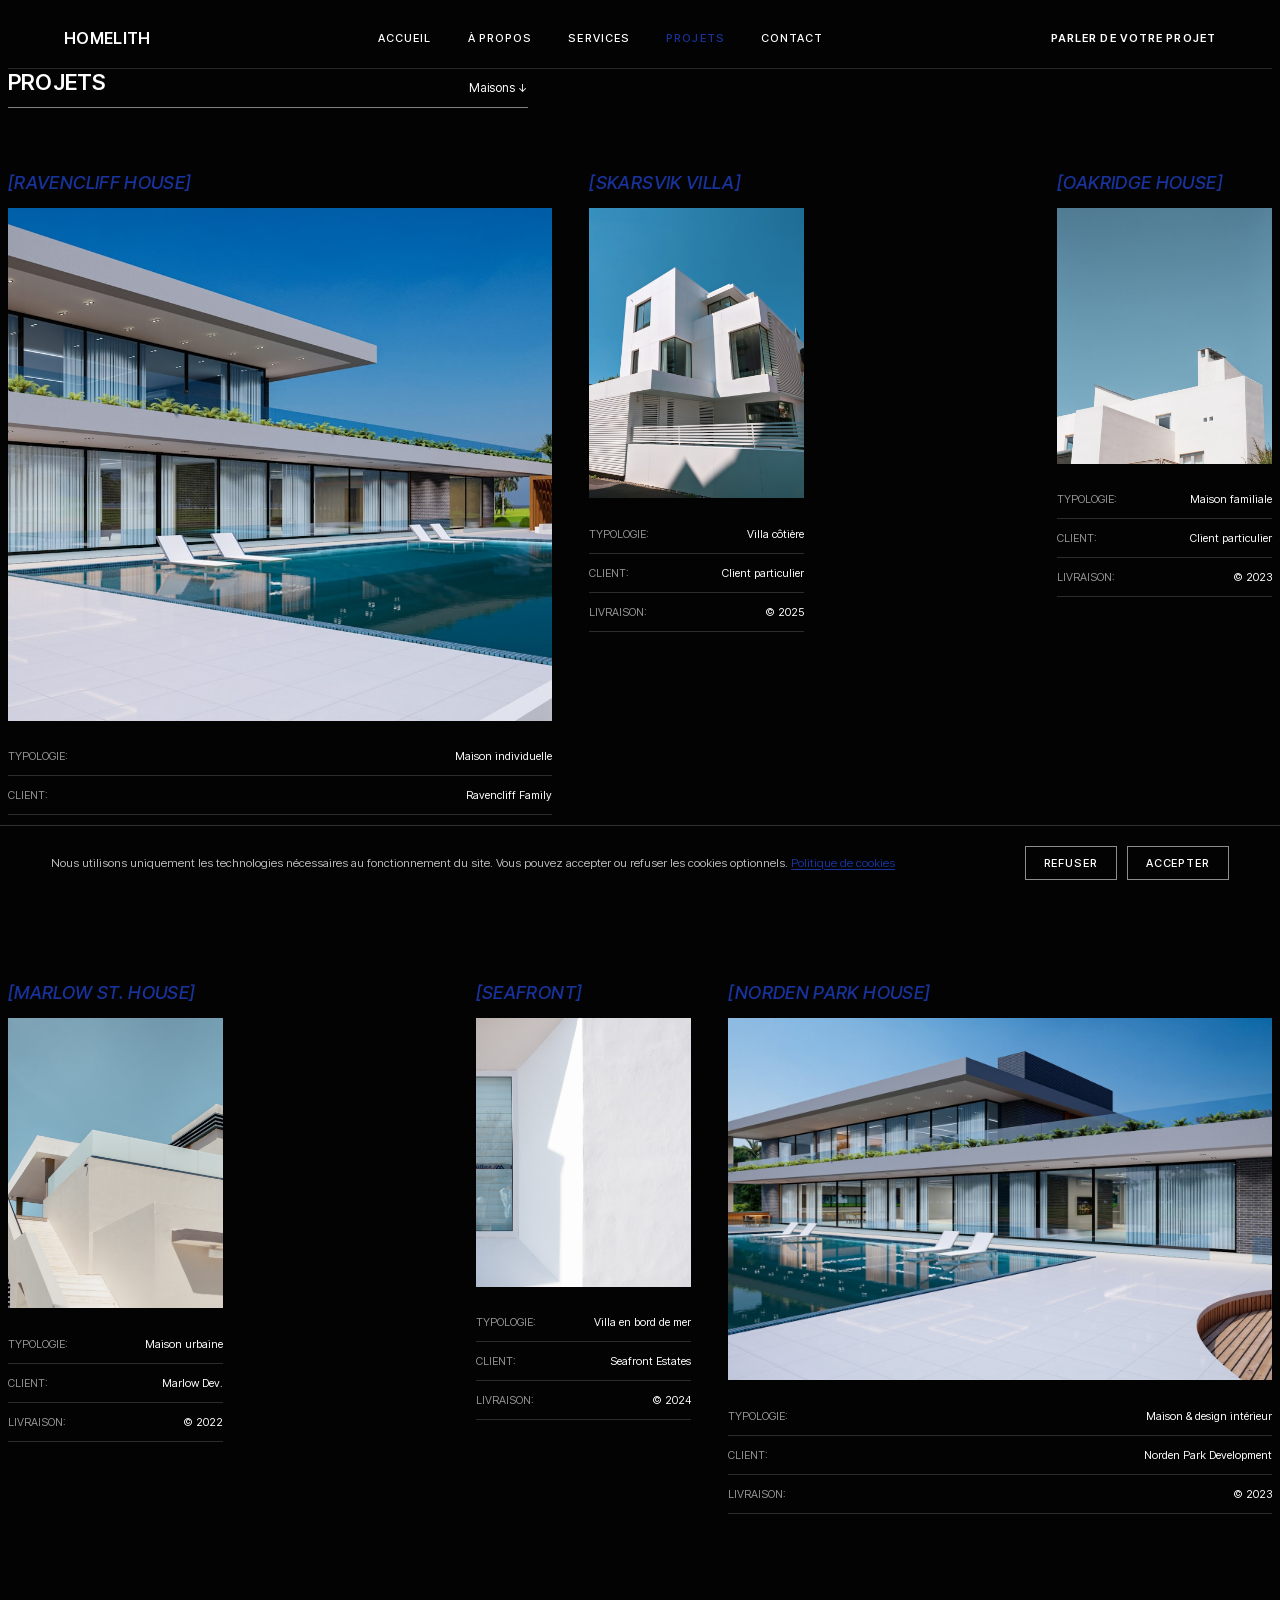
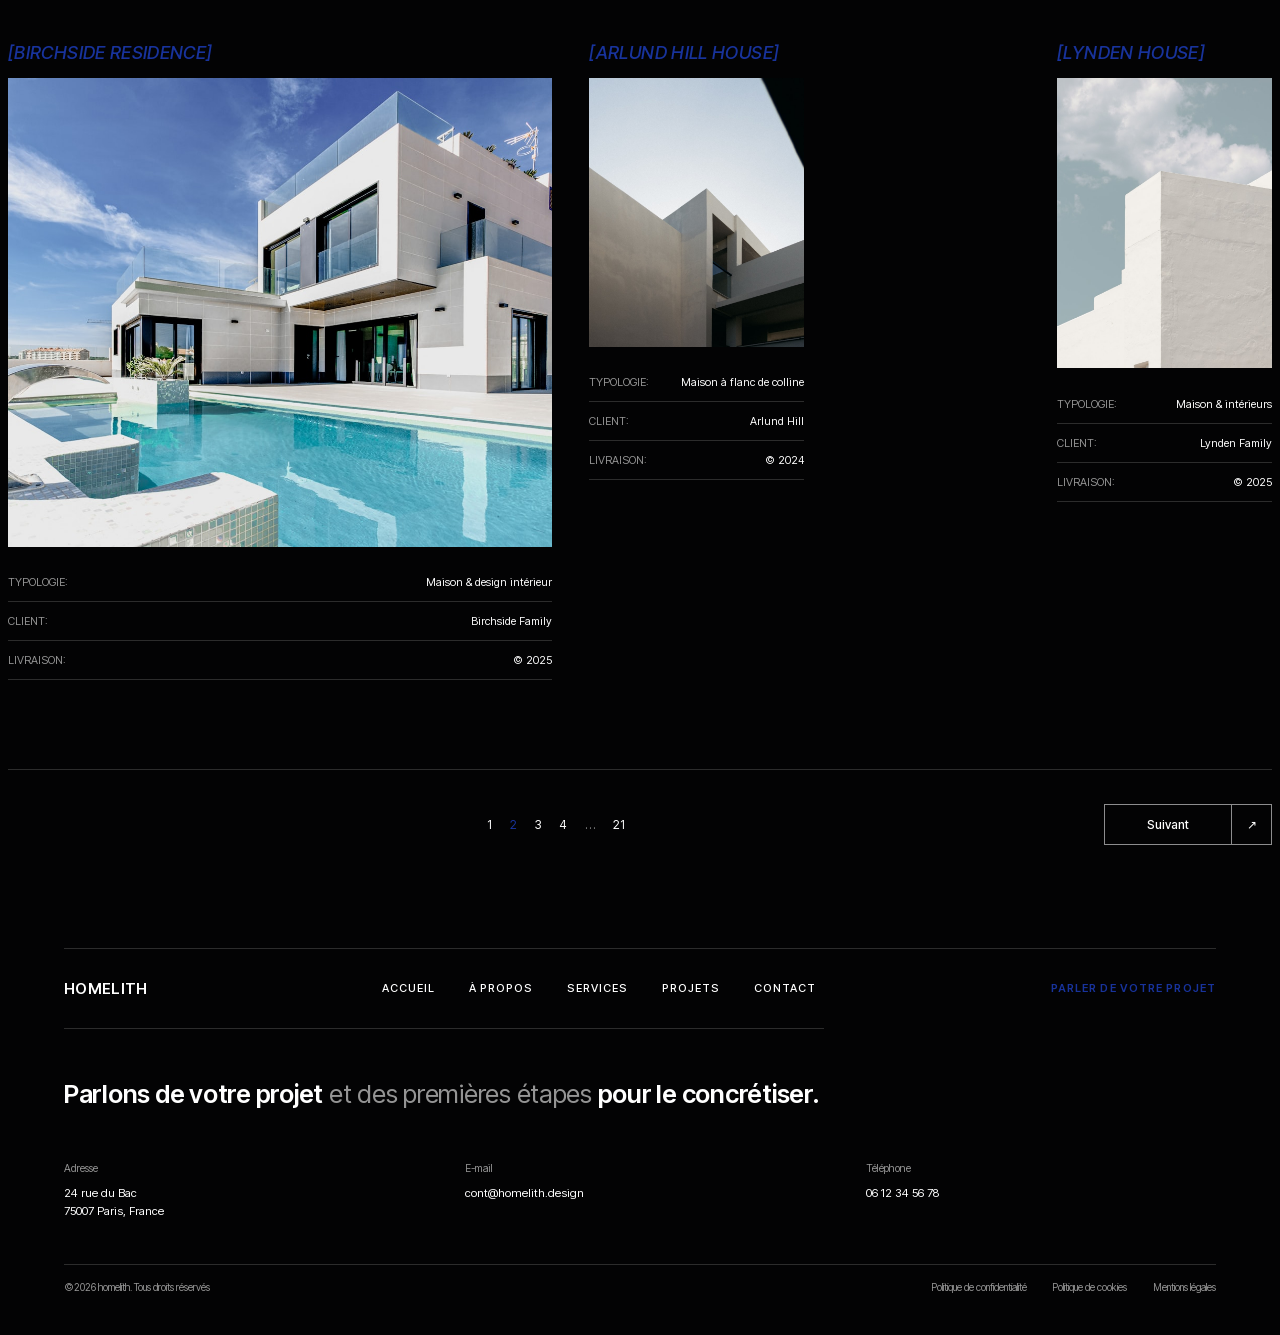
<file: projects.html>
<!DOCTYPE html>
<html lang="en">
<head>
<meta charset="utf-8">
<meta name="viewport" content="width=device-width, initial-scale=1">
<title>Homelith — Projets</title>
<meta name="description" content="Sélection de projets de maisons et d’intérieurs contemporains signés Homelith.">
<link rel="icon" href="data:image/svg+xml,%3Csvg xmlns='http://www.w3.org/2000/svg' viewBox='0 0 32 32'%3E%3Crect width='32' height='32' fill='%23030304'/%3E%3Ctext x='16' y='22' font-family='Arial,sans-serif' font-size='18' font-weight='700' fill='%23fff' text-anchor='middle'%3EH%3C/text%3E%3C/svg%3E">
<link rel="preload" href="assets/css/styles.css?v=1d74d351" as="style">
<link rel="stylesheet" href="assets/css/styles.css?v=1d74d351">
</head>
<body data-page="projects">
<header class="site-header">
  <div class="wrap bar">
    <a class="brand" href="index.html">HOMELITH</a>
    <nav class="nav">
      <a href="index.html">ACCUEIL</a>
      <a href="about.html">À PROPOS</a>
      <a href="services.html">SERVICES</a>
      <a href="projects.html">PROJETS</a>
      <a href="contact.html">CONTACT</a>
    </nav>
    <a class="header-cta" href="contact.html">PARLER DE VOTRE PROJET</a>
    <button class="burger" aria-label="Menu" onclick="toggleMenu()"><span></span><span></span></button>
  </div>
  <div class="mobile-menu" id="mobileMenu">
    <a href="index.html">ACCUEIL</a>
    <a href="about.html">À PROPOS</a>
    <a href="services.html">SERVICES</a>
    <a href="projects.html">PROJETS</a>
    <a href="contact.html">CONTACT</a>
    <a href="contact.html" style="color:#18339C;font-weight:600">PARLER DE VOTRE PROJET</a>
  </div>
</header>
<main>
<div style="display:flex;justify-content:space-between;align-items:flex-end;gap:20px;border-bottom:1px solid rgba(255,255,255,.5);padding-bottom:12px;max-width:min(520px,100%)">
<div style="font-weight:600;font-size:clamp(17px,1.7vw,22px);letter-spacing:.01em">PROJETS</div>
<div onclick="toggleFilter(event)" style="font-size:12px;cursor:pointer;position:relative">Maisons <span style="font-size:11px">↓</span></div>
</div>
<div class="filter-menu" hidden>
<div style="display:flex;justify-content:flex-end;max-width:min(520px,100%)">
<div style="border:1px solid rgba(255,255,255,.22);margin-top:8px;font-size:11.5px">
<div data-f="Maisons" onclick="pickFilter(this)" style="padding:9px 22px;cursor:pointer;border-bottom:1px solid rgba(255,255,255,.14)">Maisons</div>
<div data-f="Intérieurs" onclick="pickFilter(this)" style="padding:9px 22px;cursor:pointer;border-bottom:1px solid rgba(255,255,255,.14)">Intérieurs</div>
<div data-f="Tous" onclick="pickFilter(this)" style="padding:9px 22px;cursor:pointer">Tous</div>
</div>
</div>
</div>

<div style="margin-top:clamp(40px,5vw,74px)">

<!-- ROW 1 — dominant LEFT (Ravencliff) -->
<div class="pj-row" style="display:flex;align-items:flex-start">
<div class="pj-cell" onclick="location.href='project.html'" style="cursor:pointer;width:43%">
<div style="font-style:italic;font-weight:500;font-size:clamp(14px,1.4vw,19px);letter-spacing:.02em;color:#18339C;margin-bottom:clamp(12px,1.2vw,16px)">[RAVENCLIFF HOUSE]</div>
<div style="aspect-ratio:1.06;position:relative;overflow:hidden"><img class="ph" src="assets/images/pj-1.jpg" alt="white minimalist mediterranean villa with pool blue sky" loading="lazy"></div>
<div style="display:flex;justify-content:space-between;gap:12px;padding:12px 0;border-bottom:1px solid rgba(255,255,255,.16);font-size:11px;margin-top:16px"><span style="color:#949494">TYPOLOGIE:</span><span>Maison individuelle</span></div>
<div style="display:flex;justify-content:space-between;gap:12px;padding:12px 0;border-bottom:1px solid rgba(255,255,255,.16);font-size:11px"><span style="color:#949494">CLIENT:</span><span>Ravencliff Family</span></div>
<div style="display:flex;justify-content:space-between;gap:12px;padding:12px 0;border-bottom:1px solid rgba(255,255,255,.16);font-size:11px"><span style="color:#949494">LIVRAISON:</span><span>© 2024</span></div>
</div>
<div class="pj-cell" onclick="location.href='project.html'" style="cursor:pointer;width:17%;margin-left:3%">
<div style="font-style:italic;font-weight:500;font-size:clamp(14px,1.4vw,19px);letter-spacing:.02em;color:#18339C;margin-bottom:clamp(12px,1.2vw,16px)">[SKARSVIK VILLA]</div>
<div style="aspect-ratio:.74;position:relative;overflow:hidden"><img class="ph" src="assets/images/pj-2.jpg" alt="tall white mediterranean villa courtyard blue sky" loading="lazy"></div>
<div style="display:flex;justify-content:space-between;gap:10px;padding:12px 0;border-bottom:1px solid rgba(255,255,255,.16);font-size:11px;margin-top:16px"><span style="color:#949494">TYPOLOGIE:</span><span>Villa côtière</span></div>
<div style="display:flex;justify-content:space-between;gap:10px;padding:12px 0;border-bottom:1px solid rgba(255,255,255,.16);font-size:11px"><span style="color:#949494">CLIENT:</span><span>Client particulier</span></div>
<div style="display:flex;justify-content:space-between;gap:10px;padding:12px 0;border-bottom:1px solid rgba(255,255,255,.16);font-size:11px"><span style="color:#949494">LIVRAISON:</span><span>© 2025</span></div>
</div>
<div class="pj-cell" onclick="location.href='project.html'" style="cursor:pointer;width:17%;margin-left:auto">
<div style="font-style:italic;font-weight:500;font-size:clamp(14px,1.4vw,19px);letter-spacing:.02em;color:#18339C;margin-bottom:clamp(12px,1.2vw,16px)">[OAKRIDGE HOUSE]</div>
<div style="aspect-ratio:.84;position:relative;overflow:hidden"><img class="ph" src="assets/images/pj-3.jpg" alt="white cubic minimalist house blue sky" loading="lazy"></div>
<div style="display:flex;justify-content:space-between;gap:10px;padding:12px 0;border-bottom:1px solid rgba(255,255,255,.16);font-size:11px;margin-top:16px"><span style="color:#949494">TYPOLOGIE:</span><span>Maison familiale</span></div>
<div style="display:flex;justify-content:space-between;gap:10px;padding:12px 0;border-bottom:1px solid rgba(255,255,255,.16);font-size:11px"><span style="color:#949494">CLIENT:</span><span>Client particulier</span></div>
<div style="display:flex;justify-content:space-between;gap:10px;padding:12px 0;border-bottom:1px solid rgba(255,255,255,.16);font-size:11px"><span style="color:#949494">LIVRAISON:</span><span>© 2023</span></div>
</div>
</div>

<!-- ROW 2 — dominant RIGHT (Norden Park) -->
<div class="pj-row" style="display:flex;align-items:flex-start;margin-top:clamp(74px,10vw,158px)">
<div class="pj-cell" onclick="location.href='project.html'" style="cursor:pointer;width:17%">
<div style="font-style:italic;font-weight:500;font-size:clamp(14px,1.4vw,19px);letter-spacing:.02em;color:#18339C;margin-bottom:clamp(12px,1.2vw,16px)">[MARLOW ST. HOUSE]</div>
<div style="aspect-ratio:.74;position:relative;overflow:hidden"><img class="ph" src="assets/images/pj-4.jpg" alt="white minimalist house geometric blue sky" loading="lazy"></div>
<div style="display:flex;justify-content:space-between;gap:10px;padding:12px 0;border-bottom:1px solid rgba(255,255,255,.16);font-size:11px;margin-top:16px"><span style="color:#949494">TYPOLOGIE:</span><span>Maison urbaine</span></div>
<div style="display:flex;justify-content:space-between;gap:10px;padding:12px 0;border-bottom:1px solid rgba(255,255,255,.16);font-size:11px"><span style="color:#949494">CLIENT:</span><span>Marlow Dev.</span></div>
<div style="display:flex;justify-content:space-between;gap:10px;padding:12px 0;border-bottom:1px solid rgba(255,255,255,.16);font-size:11px"><span style="color:#949494">LIVRAISON:</span><span>© 2022</span></div>
</div>
<div class="pj-cell" onclick="location.href='project.html'" style="cursor:pointer;width:17%;margin-left:20%">
<div style="font-style:italic;font-weight:500;font-size:clamp(14px,1.4vw,19px);letter-spacing:.02em;color:#18339C;margin-bottom:clamp(12px,1.2vw,16px)">[SEAFRONT]</div>
<div style="aspect-ratio:.8;position:relative;overflow:hidden"><img class="ph" src="assets/images/pj-5.jpg" alt="white minimalist wall geometric blue sky" loading="lazy"></div>
<div style="display:flex;justify-content:space-between;gap:10px;padding:12px 0;border-bottom:1px solid rgba(255,255,255,.16);font-size:11px;margin-top:16px"><span style="color:#949494">TYPOLOGIE:</span><span>Villa en bord de mer</span></div>
<div style="display:flex;justify-content:space-between;gap:10px;padding:12px 0;border-bottom:1px solid rgba(255,255,255,.16);font-size:11px"><span style="color:#949494">CLIENT:</span><span>Seafront Estates</span></div>
<div style="display:flex;justify-content:space-between;gap:10px;padding:12px 0;border-bottom:1px solid rgba(255,255,255,.16);font-size:11px"><span style="color:#949494">LIVRAISON:</span><span>© 2024</span></div>
</div>
<div class="pj-cell" onclick="location.href='project.html'" style="cursor:pointer;width:43%;margin-left:auto">
<div style="font-style:italic;font-weight:500;font-size:clamp(14px,1.4vw,19px);letter-spacing:.02em;color:#18339C;margin-bottom:clamp(12px,1.2vw,16px)">[NORDEN PARK HOUSE]</div>
<div style="aspect-ratio:1.5;position:relative;overflow:hidden"><img class="ph" src="assets/images/pj-6.jpg" alt="white minimalist villa mediterranean blue sky wide" loading="lazy"></div>
<div style="display:flex;justify-content:space-between;gap:12px;padding:12px 0;border-bottom:1px solid rgba(255,255,255,.16);font-size:11px;margin-top:16px"><span style="color:#949494">TYPOLOGIE:</span><span>Maison &amp; design intérieur</span></div>
<div style="display:flex;justify-content:space-between;gap:12px;padding:12px 0;border-bottom:1px solid rgba(255,255,255,.16);font-size:11px"><span style="color:#949494">CLIENT:</span><span>Norden Park Development</span></div>
<div style="display:flex;justify-content:space-between;gap:12px;padding:12px 0;border-bottom:1px solid rgba(255,255,255,.16);font-size:11px"><span style="color:#949494">LIVRAISON:</span><span>© 2023</span></div>
</div>
</div>

<!-- ROW 3 — dominant LEFT (Birchside) -->
<div class="pj-row" style="display:flex;align-items:flex-start;margin-top:clamp(74px,10vw,158px)">
<div class="pj-cell" onclick="location.href='project.html'" style="cursor:pointer;width:43%">
<div style="font-style:italic;font-weight:500;font-size:clamp(14px,1.4vw,19px);letter-spacing:.02em;color:#18339C;margin-bottom:clamp(12px,1.2vw,16px)">[BIRCHSIDE RESIDENCE]</div>
<div style="aspect-ratio:1.16;position:relative;overflow:hidden"><img class="ph" src="assets/images/pj-7.jpg" alt="white minimalist mediterranean villa arch blue sky" loading="lazy"></div>
<div style="display:flex;justify-content:space-between;gap:12px;padding:12px 0;border-bottom:1px solid rgba(255,255,255,.16);font-size:11px;margin-top:16px"><span style="color:#949494">TYPOLOGIE:</span><span>Maison &amp; design intérieur</span></div>
<div style="display:flex;justify-content:space-between;gap:12px;padding:12px 0;border-bottom:1px solid rgba(255,255,255,.16);font-size:11px"><span style="color:#949494">CLIENT:</span><span>Birchside Family</span></div>
<div style="display:flex;justify-content:space-between;gap:12px;padding:12px 0;border-bottom:1px solid rgba(255,255,255,.16);font-size:11px"><span style="color:#949494">LIVRAISON:</span><span>© 2025</span></div>
</div>
<div class="pj-cell" onclick="location.href='project.html'" style="cursor:pointer;width:17%;margin-left:3%">
<div style="font-style:italic;font-weight:500;font-size:clamp(14px,1.4vw,19px);letter-spacing:.02em;color:#18339C;margin-bottom:clamp(12px,1.2vw,16px)">[ARLUND HILL HOUSE]</div>
<div style="aspect-ratio:.8;position:relative;overflow:hidden"><img class="ph" src="assets/images/pj-8.jpg" alt="white minimalist house geometric blue sky" loading="lazy"></div>
<div style="display:flex;justify-content:space-between;gap:10px;padding:12px 0;border-bottom:1px solid rgba(255,255,255,.16);font-size:11px;margin-top:16px"><span style="color:#949494">TYPOLOGIE:</span><span>Maison à flanc de colline</span></div>
<div style="display:flex;justify-content:space-between;gap:10px;padding:12px 0;border-bottom:1px solid rgba(255,255,255,.16);font-size:11px"><span style="color:#949494">CLIENT:</span><span>Arlund Hill</span></div>
<div style="display:flex;justify-content:space-between;gap:10px;padding:12px 0;border-bottom:1px solid rgba(255,255,255,.16);font-size:11px"><span style="color:#949494">LIVRAISON:</span><span>© 2024</span></div>
</div>
<div class="pj-cell" onclick="location.href='project.html'" style="cursor:pointer;width:17%;margin-left:auto">
<div style="font-style:italic;font-weight:500;font-size:clamp(14px,1.4vw,19px);letter-spacing:.02em;color:#18339C;margin-bottom:clamp(12px,1.2vw,16px)">[LYNDEN HOUSE]</div>
<div style="aspect-ratio:.74;position:relative;overflow:hidden"><img class="ph" src="assets/images/pj-9.jpg" alt="white minimalist mediterranean house blue sky" loading="lazy"></div>
<div style="display:flex;justify-content:space-between;gap:10px;padding:12px 0;border-bottom:1px solid rgba(255,255,255,.16);font-size:11px;margin-top:16px"><span style="color:#949494">TYPOLOGIE:</span><span>Maison &amp; intérieurs</span></div>
<div style="display:flex;justify-content:space-between;gap:10px;padding:12px 0;border-bottom:1px solid rgba(255,255,255,.16);font-size:11px"><span style="color:#949494">CLIENT:</span><span>Lynden Family</span></div>
<div style="display:flex;justify-content:space-between;gap:10px;padding:12px 0;border-bottom:1px solid rgba(255,255,255,.16);font-size:11px"><span style="color:#949494">LIVRAISON:</span><span>© 2025</span></div>
</div>
</div>

</div>

<div style="border-top:1px solid rgba(255,255,255,.16);margin-top:clamp(56px,7vw,108px);padding-top:clamp(20px,3vw,34px);margin-bottom:clamp(46px,6vw,98px);display:flex;align-items:center;justify-content:space-between;gap:20px;flex-wrap:wrap">
<div style="flex:1 1 auto"></div>
<div style="display:flex;gap:18px;font-size:12px">
<div data-p="1" onclick="pickPage(this)" style="cursor:pointer;color:#FFFFFF">1</div>
<div data-p="2" onclick="pickPage(this)" style="cursor:pointer;color:#18339C">2</div>
<div data-p="3" onclick="pickPage(this)" style="cursor:pointer;color:#FFFFFF">3</div>
<div data-p="4" onclick="pickPage(this)" style="cursor:pointer;color:#FFFFFF">4</div>
<div style="color:#949494">…</div>
<div data-p="21" onclick="pickPage(this)" style="cursor:pointer;color:#FFFFFF">21</div>
</div>
<div style="flex:1 1 auto;display:flex;justify-content:flex-end">
<div onclick="pickPage(null,1)" style="display:inline-flex;cursor:pointer">
<div style="border:1px solid rgba(255,255,255,.55);padding:12px 0;width:clamp(110px,10vw,130px);text-align:center;font-size:12px;font-weight:500">Suivant</div>
<div style="border:1px solid rgba(255,255,255,.55);border-left:0;width:40px;display:flex;align-items:center;justify-content:center;font-size:12px">↗</div>
</div>
</div>
</div>
</main>
<footer style="width:min(1200px,90vw);margin:clamp(50px,8vw,110px) auto 0;padding-bottom:clamp(20px,3vw,34px)">
<div style="border-top:1px solid rgba(255,255,255,.16);padding:clamp(20px,3vw,30px) 0;display:flex;align-items:center;justify-content:space-between;gap:20px;flex-wrap:wrap">
<div onclick="location.href='index.html'" style="font-weight:600;font-size:15px;letter-spacing:.02em;cursor:pointer">HOMELITH</div>
<nav style="display:flex;gap:clamp(16px,2.6vw,36px);font-size:11px;font-weight:500;letter-spacing:.1em;flex-wrap:wrap">
<div onclick="location.href='index.html'" style="cursor:pointer">ACCUEIL</div>
<div onclick="location.href='about.html'" style="cursor:pointer">À PROPOS</div>
<div onclick="location.href='services.html'" style="cursor:pointer">SERVICES</div>
<div onclick="location.href='projects.html'" style="cursor:pointer">PROJETS</div>
<div onclick="location.href='contact.html'" style="cursor:pointer">CONTACT</div>
</nav>
<div onclick="location.href='contact.html'" style="font-size:11px;font-weight:600;letter-spacing:.1em;color:#18339C;cursor:pointer">PARLER DE VOTRE PROJET</div>
</div>
<div style="border-top:1px solid rgba(255,255,255,.16);padding:clamp(26px,4vw,48px) 0 clamp(30px,4vw,54px);font-size:clamp(16px,2vw,26px);line-height:1.35;letter-spacing:-.01em;max-width:760px"><span style="font-weight:600">Parlons de votre projet</span> <span style="color:#949494">et des premières étapes</span> <span style="font-weight:600">pour le concrétiser.</span></div>
<div style="display:flex;gap:clamp(20px,4vw,60px);flex-wrap:wrap;padding-bottom:clamp(26px,4vw,44px)">
<div style="flex:1 1 200px;min-width:170px">
<div style="font-size:10.5px;color:#949494;margin-bottom:10px">Adresse</div>
<div style="font-size:11.5px;line-height:1.5">24 rue du Bac<br>75007 Paris, France</div>
</div>
<div style="flex:1 1 200px;min-width:170px">
<div style="font-size:10.5px;color:#949494;margin-bottom:10px">E-mail</div>
<div style="font-size:11.5px;line-height:1.5">cont@homelith.design</div>
</div>
<div style="flex:1 1 200px;min-width:170px">
<div style="font-size:10.5px;color:#949494;margin-bottom:10px">Téléphone</div>
<div style="font-size:11.5px;line-height:1.5">06 12 34 56 78</div>
</div>
</div>
<div style="border-top:1px solid rgba(255,255,255,.16);padding-top:16px;display:flex;justify-content:space-between;gap:16px;flex-wrap:wrap;font-size:10px;color:#949494">
<div>©2026 homelith. Tous droits réservés</div>
<div style="display:flex;gap:clamp(14px,2vw,26px)">
<div onclick="location.href='politique-confidentialite.html'" style="cursor:pointer">Politique de confidentialité</div>
<div onclick="location.href='politique-cookies.html'" style="cursor:pointer">Politique de cookies</div>
<div onclick="location.href='mentions-legales.html'" style="cursor:pointer">Mentions légales</div>
</div>
</div>
</footer>
<script src="assets/js/main.js?v=1d74d351-ck" defer></script>
</body>
</html>
</file>
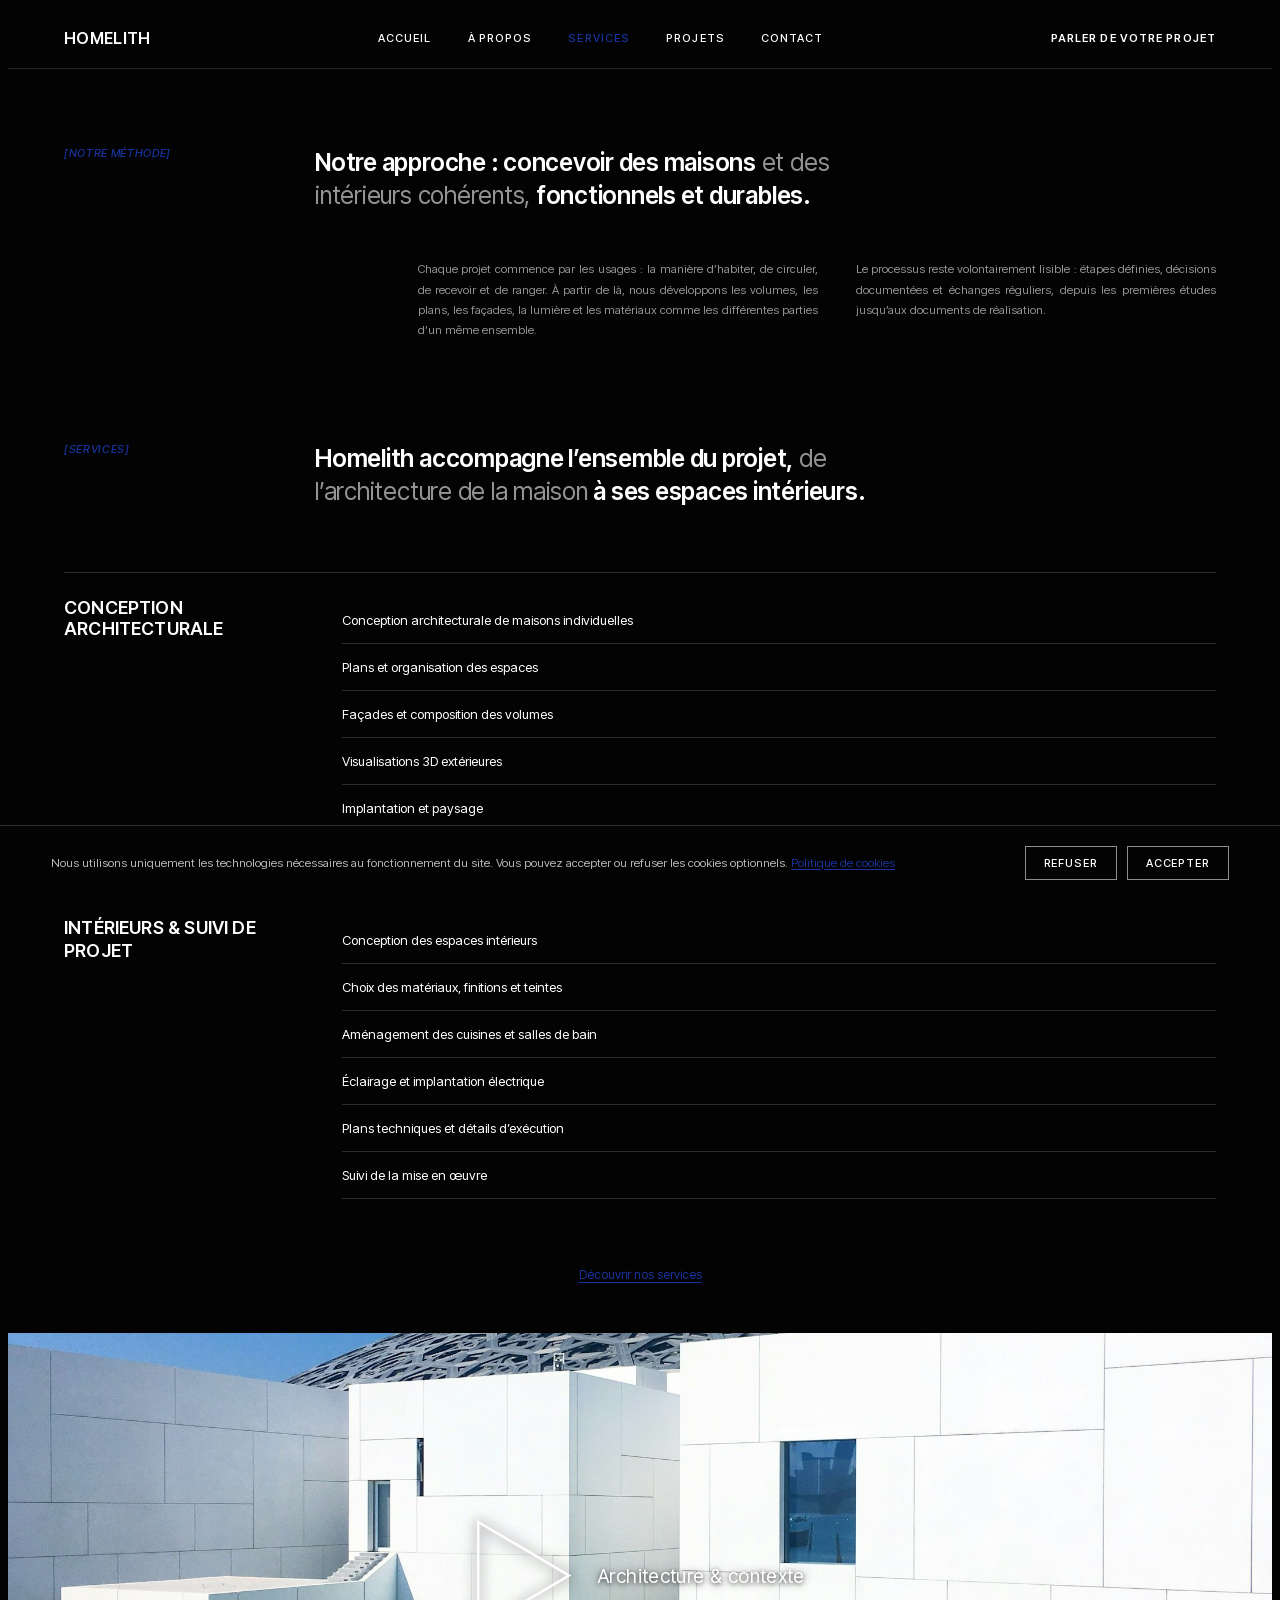
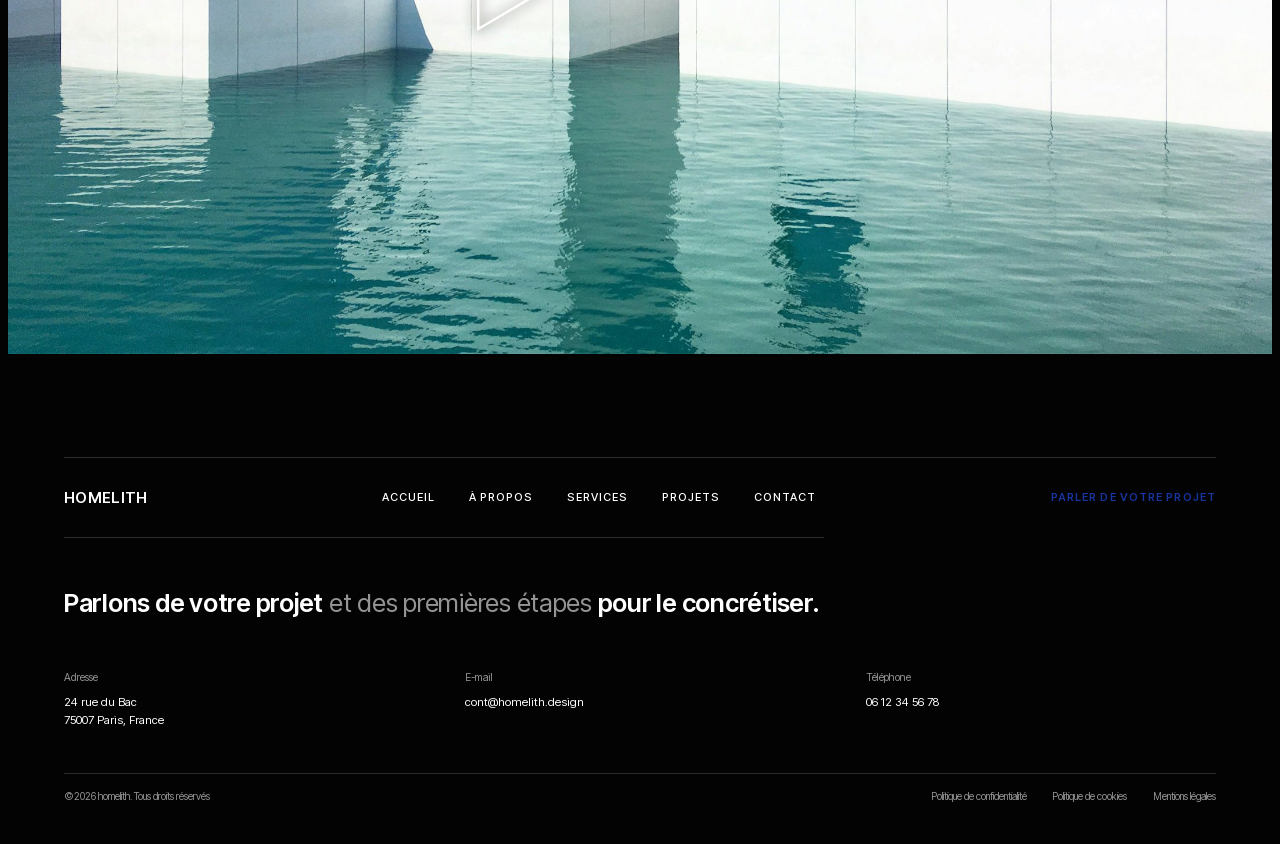
<file: services.html>
<!DOCTYPE html>
<html lang="en">
<head>
<meta charset="utf-8">
<meta name="viewport" content="width=device-width, initial-scale=1">
<title>Homelith — Services</title>
<meta name="description" content="Un accompagnement complet, de l’architecture de la maison à ses espaces intérieurs.">
<link rel="icon" href="data:image/svg+xml,%3Csvg xmlns='http://www.w3.org/2000/svg' viewBox='0 0 32 32'%3E%3Crect width='32' height='32' fill='%23030304'/%3E%3Ctext x='16' y='22' font-family='Arial,sans-serif' font-size='18' font-weight='700' fill='%23fff' text-anchor='middle'%3EH%3C/text%3E%3C/svg%3E">
<link rel="preload" href="assets/css/styles.css?v=1d74d351" as="style">
<link rel="stylesheet" href="assets/css/styles.css?v=1d74d351">
</head>
<body data-page="services">
<header class="site-header">
  <div class="wrap bar">
    <a class="brand" href="index.html">HOMELITH</a>
    <nav class="nav">
      <a href="index.html">ACCUEIL</a>
      <a href="about.html">À PROPOS</a>
      <a href="services.html">SERVICES</a>
      <a href="projects.html">PROJETS</a>
      <a href="contact.html">CONTACT</a>
    </nav>
    <a class="header-cta" href="contact.html">PARLER DE VOTRE PROJET</a>
    <button class="burger" aria-label="Menu" onclick="toggleMenu()"><span></span><span></span></button>
  </div>
  <div class="mobile-menu" id="mobileMenu">
    <a href="index.html">ACCUEIL</a>
    <a href="about.html">À PROPOS</a>
    <a href="services.html">SERVICES</a>
    <a href="projects.html">PROJETS</a>
    <a href="contact.html">CONTACT</a>
    <a href="contact.html" style="color:#18339C;font-weight:600">PARLER DE VOTRE PROJET</a>
  </div>
</header>
<main>
<section style="width:min(1200px,90vw);margin:0 auto;padding:clamp(40px,6vw,80px) 0 0;display:flex;gap:clamp(20px,4vw,60px);flex-wrap:wrap">
<div style="flex:0 0 auto;width:200px;font-style:italic;font-weight:500;font-size:11px;letter-spacing:.06em;color:#18339C">[NOTRE MÉTHODE]</div>
<div style="flex:1 1 460px;min-width:280px">
<div style="font-size:clamp(17px,1.9vw,25px);line-height:1.35;letter-spacing:-.01em;max-width:560px"><span style="font-weight:600">Notre approche : concevoir des maisons</span> <span style="color:#949494">et des intérieurs cohérents,</span> <span style="font-weight:600">fonctionnels et durables.</span></div>
<div style="display:flex;gap:clamp(20px,3vw,44px);margin-top:clamp(26px,4vw,48px);flex-wrap:wrap;padding-left:clamp(0px,8vw,110px)">
<div style="flex:1 1 240px;min-width:220px;font-size:11.5px;line-height:1.75;color:#949494;text-align:justify">Chaque projet commence par les usages : la manière d’habiter, de circuler, de recevoir et de ranger. À partir de là, nous développons les volumes, les plans, les façades, la lumière et les matériaux comme les différentes parties d’un même ensemble.</div>
<div style="flex:1 1 200px;min-width:180px;font-size:11.5px;line-height:1.75;color:#949494;text-align:justify">Le processus reste volontairement lisible : étapes définies, décisions documentées et échanges réguliers, depuis les premières études jusqu’aux documents de réalisation.</div>
</div>
</div>
</section>

<section style="width:min(1200px,90vw);margin:0 auto;padding:clamp(50px,8vw,110px) 0 0;display:flex;gap:clamp(20px,4vw,60px);flex-wrap:wrap">
<div style="flex:0 0 auto;width:200px;font-style:italic;font-weight:500;font-size:11px;letter-spacing:.06em;color:#18339C">[SERVICES]</div>
<div style="flex:1 1 460px;min-width:280px;font-size:clamp(17px,1.9vw,25px);line-height:1.35;letter-spacing:-.01em;max-width:560px"><span style="font-weight:600">Homelith accompagne l’ensemble du projet,</span> <span style="color:#949494">de l’architecture de la maison</span> <span style="font-weight:600">à ses espaces intérieurs.</span></div>
</section>

<section style="width:min(1200px,90vw);margin:0 auto;padding:clamp(34px,5vw,64px) 0 0">
<div style="display:flex;gap:clamp(16px,3vw,48px);flex-wrap:wrap;border-top:1px solid rgba(255,255,255,.16);padding-top:clamp(16px,2vw,24px)">
<div style="flex:0 0 auto;width:min(240px,100%);font-weight:600;font-size:clamp(15px,1.4vw,19px);letter-spacing:.01em">CONCEPTION ARCHITECTURALE</div>
<div style="flex:1 1 400px;min-width:260px">
<div data-i="1" class="svc-row" style="display:flex;justify-content:space-between;align-items:center;gap:14px;padding:15px 0;border-bottom:1px solid rgba(255,255,255,.16);font-size:13px;cursor:pointer;">Conception architecturale de maisons individuelles<span style="font-size:10.5px;white-space:nowrap;text-decoration:none;" class="svc-price">à partir de 1 000 € &nbsp;↗</span></div>
<div data-i="2" class="svc-row" style="display:flex;justify-content:space-between;align-items:center;gap:14px;padding:15px 0;border-bottom:1px solid rgba(255,255,255,.16);font-size:13px;cursor:pointer;">Plans et organisation des espaces<span style="font-size:10.5px;white-space:nowrap;text-decoration:none;" class="svc-price">à partir de 1 000 € &nbsp;↗</span></div>
<div data-i="3" class="svc-row" style="display:flex;justify-content:space-between;align-items:center;gap:14px;padding:15px 0;border-bottom:1px solid rgba(255,255,255,.16);font-size:13px;cursor:pointer;">Façades et composition des volumes<span style="font-size:10.5px;white-space:nowrap;text-decoration:none;" class="svc-price">à partir de 1 000 € &nbsp;↗</span></div>
<div data-i="4" class="svc-row" style="display:flex;justify-content:space-between;align-items:center;gap:14px;padding:15px 0;border-bottom:1px solid rgba(255,255,255,.16);font-size:13px;cursor:pointer;">Visualisations 3D extérieures<span style="font-size:10.5px;white-space:nowrap;text-decoration:none;" class="svc-price">à partir de 1 000 € &nbsp;↗</span></div>
<div data-i="5" class="svc-row" style="display:flex;justify-content:space-between;align-items:center;gap:14px;padding:15px 0;border-bottom:1px solid rgba(255,255,255,.16);font-size:13px;cursor:pointer;">Implantation et paysage<span style="font-size:10.5px;white-space:nowrap;text-decoration:none;" class="svc-price">à partir de 1 000 € &nbsp;↗</span></div>
<div data-i="6" class="svc-row" style="display:flex;justify-content:space-between;align-items:center;gap:14px;padding:15px 0;border-bottom:1px solid rgba(255,255,255,.16);font-size:13px;cursor:pointer;">Adaptation d’un projet existant à votre terrain<span style="font-size:10.5px;white-space:nowrap;text-decoration:none;" class="svc-price">à partir de 1 000 € &nbsp;↗</span></div>
</div>
</div>
<div style="display:flex;gap:clamp(16px,3vw,48px);flex-wrap:wrap;margin-top:clamp(24px,3vw,44px)">
<div style="flex:0 0 auto;width:min(240px,100%);font-weight:600;font-size:clamp(15px,1.4vw,19px);letter-spacing:.01em;line-height:1.25">INTÉRIEURS &amp; SUIVI DE PROJET</div>
<div style="flex:1 1 400px;min-width:260px">
<div data-i="7" class="svc-row" style="display:flex;justify-content:space-between;align-items:center;gap:14px;padding:15px 0;border-bottom:1px solid rgba(255,255,255,.16);font-size:13px;cursor:pointer;">Conception des espaces intérieurs<span style="font-size:10.5px;white-space:nowrap;text-decoration:none;" class="svc-price">à partir de 1 000 € &nbsp;↗</span></div>
<div data-i="8" class="svc-row" style="display:flex;justify-content:space-between;align-items:center;gap:14px;padding:15px 0;border-bottom:1px solid rgba(255,255,255,.16);font-size:13px;cursor:pointer;">Choix des matériaux, finitions et teintes<span style="font-size:10.5px;white-space:nowrap;text-decoration:none;" class="svc-price">à partir de 1 000 € &nbsp;↗</span></div>
<div data-i="9" class="svc-row" style="display:flex;justify-content:space-between;align-items:center;gap:14px;padding:15px 0;border-bottom:1px solid rgba(255,255,255,.16);font-size:13px;cursor:pointer;">Aménagement des cuisines et salles de bain<span style="font-size:10.5px;white-space:nowrap;text-decoration:none;" class="svc-price">à partir de 1 000 € &nbsp;↗</span></div>
<div data-i="10" class="svc-row" style="display:flex;justify-content:space-between;align-items:center;gap:14px;padding:15px 0;border-bottom:1px solid rgba(255,255,255,.16);font-size:13px;cursor:pointer;">Éclairage et implantation électrique<span style="font-size:10.5px;white-space:nowrap;text-decoration:none;" class="svc-price">à partir de 1 000 € &nbsp;↗</span></div>
<div data-i="11" class="svc-row" style="display:flex;justify-content:space-between;align-items:center;gap:14px;padding:15px 0;border-bottom:1px solid rgba(255,255,255,.16);font-size:13px;cursor:pointer;">Plans techniques et détails d’exécution<span style="font-size:10.5px;white-space:nowrap;text-decoration:none;" class="svc-price">à partir de 1 000 € &nbsp;↗</span></div>
<div data-i="12" class="svc-row" style="display:flex;justify-content:space-between;align-items:center;gap:14px;padding:15px 0;border-bottom:1px solid rgba(255,255,255,.16);font-size:13px;cursor:pointer;">Suivi de la mise en œuvre<span style="font-size:10.5px;white-space:nowrap;text-decoration:none;" class="svc-price">à partir de 1 000 € &nbsp;↗</span></div>
</div>
</div>
<div style="text-align:center;padding:clamp(34px,5vw,64px) 0 clamp(30px,4vw,50px)">
<span style="font-size:12px;color:#18339C;text-decoration:underline;text-underline-offset:3px;cursor:pointer">Découvrir nos services</span>
</div>
</section>

<section style="position:relative">
<div style="position:relative;width:100%;height:clamp(430px,48.5vw,699px);overflow:hidden"><img class="ph" src="assets/images/sv-video.jpg" alt="minimalist white geometric architecture with turquoise pool" loading="lazy"></div>
<div style="position:absolute;inset:0;pointer-events:none;display:flex;align-items:center;justify-content:center;gap:clamp(17px,2vw,30px);transform:translateY(-11%)">
<svg viewBox="0 0 60 70" style="width:clamp(72px,7.6vw,122px);height:auto;display:block;filter:drop-shadow(0 1px 7px rgba(0,0,0,.72))"><path d="M2,2 L58,35 L2,68 Z" fill="none" stroke="#FFFFFF" stroke-width="1.5"></path></svg>
<div style="font-size:clamp(15px,1.5vw,21px);letter-spacing:.02em;color:#FFFFFF;text-shadow:0 1px 4px rgba(0,0,0,.55),0 1px 10px rgba(0,0,0,.6)">Architecture &amp; contexte</div>
</div>

</section>
</main>
<footer style="width:min(1200px,90vw);margin:clamp(50px,8vw,110px) auto 0;padding-bottom:clamp(20px,3vw,34px)">
<div style="border-top:1px solid rgba(255,255,255,.16);padding:clamp(20px,3vw,30px) 0;display:flex;align-items:center;justify-content:space-between;gap:20px;flex-wrap:wrap">
<div onclick="location.href='index.html'" style="font-weight:600;font-size:15px;letter-spacing:.02em;cursor:pointer">HOMELITH</div>
<nav style="display:flex;gap:clamp(16px,2.6vw,36px);font-size:11px;font-weight:500;letter-spacing:.1em;flex-wrap:wrap">
<div onclick="location.href='index.html'" style="cursor:pointer">ACCUEIL</div>
<div onclick="location.href='about.html'" style="cursor:pointer">À PROPOS</div>
<div onclick="location.href='services.html'" style="cursor:pointer">SERVICES</div>
<div onclick="location.href='projects.html'" style="cursor:pointer">PROJETS</div>
<div onclick="location.href='contact.html'" style="cursor:pointer">CONTACT</div>
</nav>
<div onclick="location.href='contact.html'" style="font-size:11px;font-weight:600;letter-spacing:.1em;color:#18339C;cursor:pointer">PARLER DE VOTRE PROJET</div>
</div>
<div style="border-top:1px solid rgba(255,255,255,.16);padding:clamp(26px,4vw,48px) 0 clamp(30px,4vw,54px);font-size:clamp(16px,2vw,26px);line-height:1.35;letter-spacing:-.01em;max-width:760px"><span style="font-weight:600">Parlons de votre projet</span> <span style="color:#949494">et des premières étapes</span> <span style="font-weight:600">pour le concrétiser.</span></div>
<div style="display:flex;gap:clamp(20px,4vw,60px);flex-wrap:wrap;padding-bottom:clamp(26px,4vw,44px)">
<div style="flex:1 1 200px;min-width:170px">
<div style="font-size:10.5px;color:#949494;margin-bottom:10px">Adresse</div>
<div style="font-size:11.5px;line-height:1.5">24 rue du Bac<br>75007 Paris, France</div>
</div>
<div style="flex:1 1 200px;min-width:170px">
<div style="font-size:10.5px;color:#949494;margin-bottom:10px">E-mail</div>
<div style="font-size:11.5px;line-height:1.5">cont@homelith.design</div>
</div>
<div style="flex:1 1 200px;min-width:170px">
<div style="font-size:10.5px;color:#949494;margin-bottom:10px">Téléphone</div>
<div style="font-size:11.5px;line-height:1.5">06 12 34 56 78</div>
</div>
</div>
<div style="border-top:1px solid rgba(255,255,255,.16);padding-top:16px;display:flex;justify-content:space-between;gap:16px;flex-wrap:wrap;font-size:10px;color:#949494">
<div>©2026 homelith. Tous droits réservés</div>
<div style="display:flex;gap:clamp(14px,2vw,26px)">
<div onclick="location.href='politique-confidentialite.html'" style="cursor:pointer">Politique de confidentialité</div>
<div onclick="location.href='politique-cookies.html'" style="cursor:pointer">Politique de cookies</div>
<div onclick="location.href='mentions-legales.html'" style="cursor:pointer">Mentions légales</div>
</div>
</div>
</footer>
<script src="assets/js/main.js?v=1d74d351-ck" defer></script>
</body>
</html>
</file>
<file: assets/css/styles.css>
@font-face {
  font-family: 'Inter Tight';
  font-style: italic;
  font-weight: 400;
  font-display: swap;
  src: url("../fonts/06019c0d-9b26-4d04-b761-f902d1ddaa3a.woff2") format('woff2');
  unicode-range: U+0460-052F, U+1C80-1C8A, U+20B4, U+2DE0-2DFF, U+A640-A69F, U+FE2E-FE2F;
}
/* cyrillic */
@font-face {
  font-family: 'Inter Tight';
  font-style: italic;
  font-weight: 400;
  font-display: swap;
  src: url("../fonts/a4943705-ee1f-40c4-b0c6-a96378a367a2.woff2") format('woff2');
  unicode-range: U+0301, U+0400-045F, U+0490-0491, U+04B0-04B1, U+2116;
}
/* greek-ext */
@font-face {
  font-family: 'Inter Tight';
  font-style: italic;
  font-weight: 400;
  font-display: swap;
  src: url("../fonts/ac2bfabd-6982-4e6d-97a0-be0786db70fe.woff2") format('woff2');
  unicode-range: U+1F00-1FFF;
}
/* greek */
@font-face {
  font-family: 'Inter Tight';
  font-style: italic;
  font-weight: 400;
  font-display: swap;
  src: url("../fonts/ff351326-7f2c-4c89-90bb-53c91300c908.woff2") format('woff2');
  unicode-range: U+0370-0377, U+037A-037F, U+0384-038A, U+038C, U+038E-03A1, U+03A3-03FF;
}
/* vietnamese */
@font-face {
  font-family: 'Inter Tight';
  font-style: italic;
  font-weight: 400;
  font-display: swap;
  src: url("../fonts/71c9f833-1aa9-4c13-8c57-2075fcbbff94.woff2") format('woff2');
  unicode-range: U+0102-0103, U+0110-0111, U+0128-0129, U+0168-0169, U+01A0-01A1, U+01AF-01B0, U+0300-0301, U+0303-0304, U+0308-0309, U+0323, U+0329, U+1EA0-1EF9, U+20AB;
}
/* latin-ext */
@font-face {
  font-family: 'Inter Tight';
  font-style: italic;
  font-weight: 400;
  font-display: swap;
  src: url("../fonts/3a5c5d88-f42d-4cc6-bcf9-59f2c28704bc.woff2") format('woff2');
  unicode-range: U+0100-02BA, U+02BD-02C5, U+02C7-02CC, U+02CE-02D7, U+02DD-02FF, U+0304, U+0308, U+0329, U+1D00-1DBF, U+1E00-1E9F, U+1EF2-1EFF, U+2020, U+20A0-20AB, U+20AD-20C0, U+2113, U+2C60-2C7F, U+A720-A7FF;
}
/* latin */
@font-face {
  font-family: 'Inter Tight';
  font-style: italic;
  font-weight: 400;
  font-display: swap;
  src: url("../fonts/0e027fd2-0095-4105-9342-52ce3b7681ce.woff2") format('woff2');
  unicode-range: U+0000-00FF, U+0131, U+0152-0153, U+02BB-02BC, U+02C6, U+02DA, U+02DC, U+0304, U+0308, U+0329, U+2000-206F, U+20AC, U+2122, U+2191, U+2193, U+2212, U+2215, U+FEFF, U+FFFD;
}
/* cyrillic-ext */
@font-face {
  font-family: 'Inter Tight';
  font-style: italic;
  font-weight: 500;
  font-display: swap;
  src: url("../fonts/06019c0d-9b26-4d04-b761-f902d1ddaa3a.woff2") format('woff2');
  unicode-range: U+0460-052F, U+1C80-1C8A, U+20B4, U+2DE0-2DFF, U+A640-A69F, U+FE2E-FE2F;
}
/* cyrillic */
@font-face {
  font-family: 'Inter Tight';
  font-style: italic;
  font-weight: 500;
  font-display: swap;
  src: url("../fonts/a4943705-ee1f-40c4-b0c6-a96378a367a2.woff2") format('woff2');
  unicode-range: U+0301, U+0400-045F, U+0490-0491, U+04B0-04B1, U+2116;
}
/* greek-ext */
@font-face {
  font-family: 'Inter Tight';
  font-style: italic;
  font-weight: 500;
  font-display: swap;
  src: url("../fonts/ac2bfabd-6982-4e6d-97a0-be0786db70fe.woff2") format('woff2');
  unicode-range: U+1F00-1FFF;
}
/* greek */
@font-face {
  font-family: 'Inter Tight';
  font-style: italic;
  font-weight: 500;
  font-display: swap;
  src: url("../fonts/ff351326-7f2c-4c89-90bb-53c91300c908.woff2") format('woff2');
  unicode-range: U+0370-0377, U+037A-037F, U+0384-038A, U+038C, U+038E-03A1, U+03A3-03FF;
}
/* vietnamese */
@font-face {
  font-family: 'Inter Tight';
  font-style: italic;
  font-weight: 500;
  font-display: swap;
  src: url("../fonts/71c9f833-1aa9-4c13-8c57-2075fcbbff94.woff2") format('woff2');
  unicode-range: U+0102-0103, U+0110-0111, U+0128-0129, U+0168-0169, U+01A0-01A1, U+01AF-01B0, U+0300-0301, U+0303-0304, U+0308-0309, U+0323, U+0329, U+1EA0-1EF9, U+20AB;
}
/* latin-ext */
@font-face {
  font-family: 'Inter Tight';
  font-style: italic;
  font-weight: 500;
  font-display: swap;
  src: url("../fonts/3a5c5d88-f42d-4cc6-bcf9-59f2c28704bc.woff2") format('woff2');
  unicode-range: U+0100-02BA, U+02BD-02C5, U+02C7-02CC, U+02CE-02D7, U+02DD-02FF, U+0304, U+0308, U+0329, U+1D00-1DBF, U+1E00-1E9F, U+1EF2-1EFF, U+2020, U+20A0-20AB, U+20AD-20C0, U+2113, U+2C60-2C7F, U+A720-A7FF;
}
/* latin */
@font-face {
  font-family: 'Inter Tight';
  font-style: italic;
  font-weight: 500;
  font-display: swap;
  src: url("../fonts/0e027fd2-0095-4105-9342-52ce3b7681ce.woff2") format('woff2');
  unicode-range: U+0000-00FF, U+0131, U+0152-0153, U+02BB-02BC, U+02C6, U+02DA, U+02DC, U+0304, U+0308, U+0329, U+2000-206F, U+20AC, U+2122, U+2191, U+2193, U+2212, U+2215, U+FEFF, U+FFFD;
}
/* cyrillic-ext */
@font-face {
  font-family: 'Inter Tight';
  font-style: italic;
  font-weight: 600;
  font-display: swap;
  src: url("../fonts/06019c0d-9b26-4d04-b761-f902d1ddaa3a.woff2") format('woff2');
  unicode-range: U+0460-052F, U+1C80-1C8A, U+20B4, U+2DE0-2DFF, U+A640-A69F, U+FE2E-FE2F;
}
/* cyrillic */
@font-face {
  font-family: 'Inter Tight';
  font-style: italic;
  font-weight: 600;
  font-display: swap;
  src: url("../fonts/a4943705-ee1f-40c4-b0c6-a96378a367a2.woff2") format('woff2');
  unicode-range: U+0301, U+0400-045F, U+0490-0491, U+04B0-04B1, U+2116;
}
/* greek-ext */
@font-face {
  font-family: 'Inter Tight';
  font-style: italic;
  font-weight: 600;
  font-display: swap;
  src: url("../fonts/ac2bfabd-6982-4e6d-97a0-be0786db70fe.woff2") format('woff2');
  unicode-range: U+1F00-1FFF;
}
/* greek */
@font-face {
  font-family: 'Inter Tight';
  font-style: italic;
  font-weight: 600;
  font-display: swap;
  src: url("../fonts/ff351326-7f2c-4c89-90bb-53c91300c908.woff2") format('woff2');
  unicode-range: U+0370-0377, U+037A-037F, U+0384-038A, U+038C, U+038E-03A1, U+03A3-03FF;
}
/* vietnamese */
@font-face {
  font-family: 'Inter Tight';
  font-style: italic;
  font-weight: 600;
  font-display: swap;
  src: url("../fonts/71c9f833-1aa9-4c13-8c57-2075fcbbff94.woff2") format('woff2');
  unicode-range: U+0102-0103, U+0110-0111, U+0128-0129, U+0168-0169, U+01A0-01A1, U+01AF-01B0, U+0300-0301, U+0303-0304, U+0308-0309, U+0323, U+0329, U+1EA0-1EF9, U+20AB;
}
/* latin-ext */
@font-face {
  font-family: 'Inter Tight';
  font-style: italic;
  font-weight: 600;
  font-display: swap;
  src: url("../fonts/3a5c5d88-f42d-4cc6-bcf9-59f2c28704bc.woff2") format('woff2');
  unicode-range: U+0100-02BA, U+02BD-02C5, U+02C7-02CC, U+02CE-02D7, U+02DD-02FF, U+0304, U+0308, U+0329, U+1D00-1DBF, U+1E00-1E9F, U+1EF2-1EFF, U+2020, U+20A0-20AB, U+20AD-20C0, U+2113, U+2C60-2C7F, U+A720-A7FF;
}
/* latin */
@font-face {
  font-family: 'Inter Tight';
  font-style: italic;
  font-weight: 600;
  font-display: swap;
  src: url("../fonts/0e027fd2-0095-4105-9342-52ce3b7681ce.woff2") format('woff2');
  unicode-range: U+0000-00FF, U+0131, U+0152-0153, U+02BB-02BC, U+02C6, U+02DA, U+02DC, U+0304, U+0308, U+0329, U+2000-206F, U+20AC, U+2122, U+2191, U+2193, U+2212, U+2215, U+FEFF, U+FFFD;
}
/* cyrillic-ext */
@font-face {
  font-family: 'Inter Tight';
  font-style: normal;
  font-weight: 400;
  font-display: swap;
  src: url("../fonts/39132c0e-5295-4c6c-848f-da38fcf31092.woff2") format('woff2');
  unicode-range: U+0460-052F, U+1C80-1C8A, U+20B4, U+2DE0-2DFF, U+A640-A69F, U+FE2E-FE2F;
}
/* cyrillic */
@font-face {
  font-family: 'Inter Tight';
  font-style: normal;
  font-weight: 400;
  font-display: swap;
  src: url("../fonts/d21afd00-c2f2-4e1e-a474-f08c0ea5e318.woff2") format('woff2');
  unicode-range: U+0301, U+0400-045F, U+0490-0491, U+04B0-04B1, U+2116;
}
/* greek-ext */
@font-face {
  font-family: 'Inter Tight';
  font-style: normal;
  font-weight: 400;
  font-display: swap;
  src: url("../fonts/26bd7764-7e51-4ee3-a55d-19adad9abb97.woff2") format('woff2');
  unicode-range: U+1F00-1FFF;
}
/* greek */
@font-face {
  font-family: 'Inter Tight';
  font-style: normal;
  font-weight: 400;
  font-display: swap;
  src: url("../fonts/ac9f3a45-fcbf-43a2-b544-7f8603b0f373.woff2") format('woff2');
  unicode-range: U+0370-0377, U+037A-037F, U+0384-038A, U+038C, U+038E-03A1, U+03A3-03FF;
}
/* vietnamese */
@font-face {
  font-family: 'Inter Tight';
  font-style: normal;
  font-weight: 400;
  font-display: swap;
  src: url("../fonts/ed09aa1c-c395-4e20-992c-295ae06f826a.woff2") format('woff2');
  unicode-range: U+0102-0103, U+0110-0111, U+0128-0129, U+0168-0169, U+01A0-01A1, U+01AF-01B0, U+0300-0301, U+0303-0304, U+0308-0309, U+0323, U+0329, U+1EA0-1EF9, U+20AB;
}
/* latin-ext */
@font-face {
  font-family: 'Inter Tight';
  font-style: normal;
  font-weight: 400;
  font-display: swap;
  src: url("../fonts/25fc2420-0193-446c-81ea-c78a8d03ab07.woff2") format('woff2');
  unicode-range: U+0100-02BA, U+02BD-02C5, U+02C7-02CC, U+02CE-02D7, U+02DD-02FF, U+0304, U+0308, U+0329, U+1D00-1DBF, U+1E00-1E9F, U+1EF2-1EFF, U+2020, U+20A0-20AB, U+20AD-20C0, U+2113, U+2C60-2C7F, U+A720-A7FF;
}
/* latin */
@font-face {
  font-family: 'Inter Tight';
  font-style: normal;
  font-weight: 400;
  font-display: swap;
  src: url("../fonts/877bae51-ebec-441b-9bd5-a55c8d783ca2.woff2") format('woff2');
  unicode-range: U+0000-00FF, U+0131, U+0152-0153, U+02BB-02BC, U+02C6, U+02DA, U+02DC, U+0304, U+0308, U+0329, U+2000-206F, U+20AC, U+2122, U+2191, U+2193, U+2212, U+2215, U+FEFF, U+FFFD;
}
/* cyrillic-ext */
@font-face {
  font-family: 'Inter Tight';
  font-style: normal;
  font-weight: 500;
  font-display: swap;
  src: url("../fonts/39132c0e-5295-4c6c-848f-da38fcf31092.woff2") format('woff2');
  unicode-range: U+0460-052F, U+1C80-1C8A, U+20B4, U+2DE0-2DFF, U+A640-A69F, U+FE2E-FE2F;
}
/* cyrillic */
@font-face {
  font-family: 'Inter Tight';
  font-style: normal;
  font-weight: 500;
  font-display: swap;
  src: url("../fonts/d21afd00-c2f2-4e1e-a474-f08c0ea5e318.woff2") format('woff2');
  unicode-range: U+0301, U+0400-045F, U+0490-0491, U+04B0-04B1, U+2116;
}
/* greek-ext */
@font-face {
  font-family: 'Inter Tight';
  font-style: normal;
  font-weight: 500;
  font-display: swap;
  src: url("../fonts/26bd7764-7e51-4ee3-a55d-19adad9abb97.woff2") format('woff2');
  unicode-range: U+1F00-1FFF;
}
/* greek */
@font-face {
  font-family: 'Inter Tight';
  font-style: normal;
  font-weight: 500;
  font-display: swap;
  src: url("../fonts/ac9f3a45-fcbf-43a2-b544-7f8603b0f373.woff2") format('woff2');
  unicode-range: U+0370-0377, U+037A-037F, U+0384-038A, U+038C, U+038E-03A1, U+03A3-03FF;
}
/* vietnamese */
@font-face {
  font-family: 'Inter Tight';
  font-style: normal;
  font-weight: 500;
  font-display: swap;
  src: url("../fonts/ed09aa1c-c395-4e20-992c-295ae06f826a.woff2") format('woff2');
  unicode-range: U+0102-0103, U+0110-0111, U+0128-0129, U+0168-0169, U+01A0-01A1, U+01AF-01B0, U+0300-0301, U+0303-0304, U+0308-0309, U+0323, U+0329, U+1EA0-1EF9, U+20AB;
}
/* latin-ext */
@font-face {
  font-family: 'Inter Tight';
  font-style: normal;
  font-weight: 500;
  font-display: swap;
  src: url("../fonts/25fc2420-0193-446c-81ea-c78a8d03ab07.woff2") format('woff2');
  unicode-range: U+0100-02BA, U+02BD-02C5, U+02C7-02CC, U+02CE-02D7, U+02DD-02FF, U+0304, U+0308, U+0329, U+1D00-1DBF, U+1E00-1E9F, U+1EF2-1EFF, U+2020, U+20A0-20AB, U+20AD-20C0, U+2113, U+2C60-2C7F, U+A720-A7FF;
}
/* latin */
@font-face {
  font-family: 'Inter Tight';
  font-style: normal;
  font-weight: 500;
  font-display: swap;
  src: url("../fonts/877bae51-ebec-441b-9bd5-a55c8d783ca2.woff2") format('woff2');
  unicode-range: U+0000-00FF, U+0131, U+0152-0153, U+02BB-02BC, U+02C6, U+02DA, U+02DC, U+0304, U+0308, U+0329, U+2000-206F, U+20AC, U+2122, U+2191, U+2193, U+2212, U+2215, U+FEFF, U+FFFD;
}
/* cyrillic-ext */
@font-face {
  font-family: 'Inter Tight';
  font-style: normal;
  font-weight: 600;
  font-display: swap;
  src: url("../fonts/39132c0e-5295-4c6c-848f-da38fcf31092.woff2") format('woff2');
  unicode-range: U+0460-052F, U+1C80-1C8A, U+20B4, U+2DE0-2DFF, U+A640-A69F, U+FE2E-FE2F;
}
/* cyrillic */
@font-face {
  font-family: 'Inter Tight';
  font-style: normal;
  font-weight: 600;
  font-display: swap;
  src: url("../fonts/d21afd00-c2f2-4e1e-a474-f08c0ea5e318.woff2") format('woff2');
  unicode-range: U+0301, U+0400-045F, U+0490-0491, U+04B0-04B1, U+2116;
}
/* greek-ext */
@font-face {
  font-family: 'Inter Tight';
  font-style: normal;
  font-weight: 600;
  font-display: swap;
  src: url("../fonts/26bd7764-7e51-4ee3-a55d-19adad9abb97.woff2") format('woff2');
  unicode-range: U+1F00-1FFF;
}
/* greek */
@font-face {
  font-family: 'Inter Tight';
  font-style: normal;
  font-weight: 600;
  font-display: swap;
  src: url("../fonts/ac9f3a45-fcbf-43a2-b544-7f8603b0f373.woff2") format('woff2');
  unicode-range: U+0370-0377, U+037A-037F, U+0384-038A, U+038C, U+038E-03A1, U+03A3-03FF;
}
/* vietnamese */
@font-face {
  font-family: 'Inter Tight';
  font-style: normal;
  font-weight: 600;
  font-display: swap;
  src: url("../fonts/ed09aa1c-c395-4e20-992c-295ae06f826a.woff2") format('woff2');
  unicode-range: U+0102-0103, U+0110-0111, U+0128-0129, U+0168-0169, U+01A0-01A1, U+01AF-01B0, U+0300-0301, U+0303-0304, U+0308-0309, U+0323, U+0329, U+1EA0-1EF9, U+20AB;
}
/* latin-ext */
@font-face {
  font-family: 'Inter Tight';
  font-style: normal;
  font-weight: 600;
  font-display: swap;
  src: url("../fonts/25fc2420-0193-446c-81ea-c78a8d03ab07.woff2") format('woff2');
  unicode-range: U+0100-02BA, U+02BD-02C5, U+02C7-02CC, U+02CE-02D7, U+02DD-02FF, U+0304, U+0308, U+0329, U+1D00-1DBF, U+1E00-1E9F, U+1EF2-1EFF, U+2020, U+20A0-20AB, U+20AD-20C0, U+2113, U+2C60-2C7F, U+A720-A7FF;
}
/* latin */
@font-face {
  font-family: 'Inter Tight';
  font-style: normal;
  font-weight: 600;
  font-display: swap;
  src: url("../fonts/877bae51-ebec-441b-9bd5-a55c8d783ca2.woff2") format('woff2');
  unicode-range: U+0000-00FF, U+0131, U+0152-0153, U+02BB-02BC, U+02C6, U+02DA, U+02DC, U+0304, U+0308, U+0329, U+2000-206F, U+20AC, U+2122, U+2191, U+2193, U+2212, U+2215, U+FEFF, U+FFFD;
}
/* cyrillic-ext */
@font-face {
  font-family: 'Martian Mono';
  font-style: normal;
  font-weight: 500;
  font-stretch: 100%;
  font-display: swap;
  src: url("../fonts/2363962d-90c8-4798-8048-15c203f1397e.woff2") format('woff2');
  unicode-range: U+0460-052F, U+1C80-1C8A, U+20B4, U+2DE0-2DFF, U+A640-A69F, U+FE2E-FE2F;
}
/* cyrillic */
@font-face {
  font-family: 'Martian Mono';
  font-style: normal;
  font-weight: 500;
  font-stretch: 100%;
  font-display: swap;
  src: url("../fonts/b178ef5a-d3d6-4a2c-bbea-4f4cabfd3b41.woff2") format('woff2');
  unicode-range: U+0301, U+0400-045F, U+0490-0491, U+04B0-04B1, U+2116;
}
/* latin-ext */
@font-face {
  font-family: 'Martian Mono';
  font-style: normal;
  font-weight: 500;
  font-stretch: 100%;
  font-display: swap;
  src: url("../fonts/54e547a0-bbf0-4dbe-94f3-e1d323007187.woff2") format('woff2');
  unicode-range: U+0100-02BA, U+02BD-02C5, U+02C7-02CC, U+02CE-02D7, U+02DD-02FF, U+0304, U+0308, U+0329, U+1D00-1DBF, U+1E00-1E9F, U+1EF2-1EFF, U+2020, U+20A0-20AB, U+20AD-20C0, U+2113, U+2C60-2C7F, U+A720-A7FF;
}
/* latin */
@font-face {
  font-family: 'Martian Mono';
  font-style: normal;
  font-weight: 500;
  font-stretch: 100%;
  font-display: swap;
  src: url("../fonts/c0184bfe-83c0-4182-ac22-4d7fd594fdfc.woff2") format('woff2');
  unicode-range: U+0000-00FF, U+0131, U+0152-0153, U+02BB-02BC, U+02C6, U+02DA, U+02DC, U+0304, U+0308, U+0329, U+2000-206F, U+20AC, U+2122, U+2191, U+2193, U+2212, U+2215, U+FEFF, U+FFFD;
}
/* cyrillic-ext */
@font-face {
  font-family: 'Martian Mono';
  font-style: normal;
  font-weight: 600;
  font-stretch: 100%;
  font-display: swap;
  src: url("../fonts/2363962d-90c8-4798-8048-15c203f1397e.woff2") format('woff2');
  unicode-range: U+0460-052F, U+1C80-1C8A, U+20B4, U+2DE0-2DFF, U+A640-A69F, U+FE2E-FE2F;
}
/* cyrillic */
@font-face {
  font-family: 'Martian Mono';
  font-style: normal;
  font-weight: 600;
  font-stretch: 100%;
  font-display: swap;
  src: url("../fonts/b178ef5a-d3d6-4a2c-bbea-4f4cabfd3b41.woff2") format('woff2');
  unicode-range: U+0301, U+0400-045F, U+0490-0491, U+04B0-04B1, U+2116;
}
/* latin-ext */
@font-face {
  font-family: 'Martian Mono';
  font-style: normal;
  font-weight: 600;
  font-stretch: 100%;
  font-display: swap;
  src: url("../fonts/54e547a0-bbf0-4dbe-94f3-e1d323007187.woff2") format('woff2');
  unicode-range: U+0100-02BA, U+02BD-02C5, U+02C7-02CC, U+02CE-02D7, U+02DD-02FF, U+0304, U+0308, U+0329, U+1D00-1DBF, U+1E00-1E9F, U+1EF2-1EFF, U+2020, U+20A0-20AB, U+20AD-20C0, U+2113, U+2C60-2C7F, U+A720-A7FF;
}
/* latin */
@font-face {
  font-family: 'Martian Mono';
  font-style: normal;
  font-weight: 600;
  font-stretch: 100%;
  font-display: swap;
  src: url("../fonts/c0184bfe-83c0-4182-ac22-4d7fd594fdfc.woff2") format('woff2');
  unicode-range: U+0000-00FF, U+0131, U+0152-0153, U+02BB-02BC, U+02C6, U+02DA, U+02DC, U+0304, U+0308, U+0329, U+2000-206F, U+20AC, U+2122, U+2191, U+2193, U+2212, U+2215, U+FEFF, U+FFFD;
}
</style>
<script src="ed41ed3c-b28e-4987-8b25-b31c5e3541ae"></script>
<style>
html,body{margin:0;padding:0;background:#030304}
*{box-sizing:border-box}
a{color:#FFFFFF;text-decoration:none}
a:hover{color:#18339C}
::selection{background:#18339C;color:#FFFFFF}
input{font-family:'Inter Tight',sans-serif;color:#FFFFFF}
input::placeholder{color:#949494}
image-slot{--is-bg:#0a0a0c}

/* ===== HOMELITH — shared layout & components ===== */
:root{
  --black:#030304; --blue:#18339C; --grey:#949494; --white:#FFFFFF;
  --hair:rgba(255,255,255,.14);
}
html{scroll-behavior:smooth}
body{min-height:100vh;background:var(--black);font-family:'Inter Tight',sans-serif;color:var(--white);-webkit-font-smoothing:antialiased}
img{display:block;max-width:100%}

/* image slots -> cover images */
.imgwrap{position:relative;overflow:hidden;background:#0a0a0c}
.imgwrap>img{position:absolute;inset:0;width:100%;height:100%;object-fit:cover;transition:transform .6s cubic-bezier(.2,.6,.2,1)}
.imgwrap.zoom:hover>img{transform:scale(1.04)}

/* photo slots: fill their positioned parent, cover */
.ph{position:absolute;inset:0;width:100%;height:100%;object-fit:cover;background:#0a0a0c;transition:transform .6s cubic-bezier(.2,.6,.2,1)}
/* parents that hold a .ph must clip the zoom */
.ph{will-change:transform}

/* container */
.wrap{width:min(1200px,90vw);margin:0 auto}

/* ===== Header ===== */
.site-header{border-bottom:1px solid var(--hair);position:relative;z-index:40}
.site-header .bar{display:flex;align-items:center;justify-content:space-between;gap:20px;padding:20px 0}
.brand{font-weight:600;font-size:16px;letter-spacing:.02em}
.nav{display:flex;gap:36px;font-size:11px;font-weight:500;letter-spacing:.1em}
.nav a,.header-cta{color:var(--white)}
.nav a:hover,.header-cta:hover{color:var(--blue)}
.header-cta{font-size:11px;font-weight:600;letter-spacing:.1em}
.burger{display:none;width:26px;height:14px;flex-direction:column;justify-content:space-between;cursor:pointer;background:none;border:0;padding:0}
.burger span{height:1px;background:#fff;display:block}
.mobile-menu{display:none;border-top:1px solid var(--hair);padding:18px min(5vw,24px) 26px;flex-direction:column;gap:16px;font-size:12px;font-weight:500;letter-spacing:.1em}
.mobile-menu.open{display:flex}
/* active nav state per page */
body[data-page="home"] .nav a[href="index.html"],
body[data-page="about"] .nav a[href="about.html"],
body[data-page="services"] .nav a[href="services.html"],
body[data-page="projects"] .nav a[href="projects.html"],
body[data-page="contact"] .nav a[href="contact.html"],
body[data-page="home"] .mobile-menu a[href="index.html"],
body[data-page="about"] .mobile-menu a[href="about.html"],
body[data-page="services"] .mobile-menu a[href="services.html"],
body[data-page="projects"] .mobile-menu a[href="projects.html"],
body[data-page="contact"] .mobile-menu a[href="contact.html"]{color:var(--blue)}

/* ===== Footer ===== */
.site-footer{border-top:1px solid var(--hair);margin-top:clamp(80px,10vw,160px)}

/* buttons w/ arrow-box */
.btn-line{display:inline-flex;align-items:stretch;border:1px solid var(--white);font-size:13px;color:#fff}
.btn-line span.lbl{padding:14px 22px}
.btn-line span.arw{display:flex;align-items:center;justify-content:center;width:48px;border-left:1px solid var(--white)}
.btn-line:hover{color:#fff}

@media(max-width:900px){
  .nav,.header-cta{display:none}
  .burger{display:flex}
}

/* ===== Services hover rows ===== */
.svc-row{color:#fff;text-decoration:none;transition:color .2s}
.svc-row .svc-price{opacity:0;color:#18339C;transition:opacity .2s}
.svc-row:hover{color:#18339C;text-decoration:underline;text-underline-offset:4px}
.svc-row:hover .svc-price{opacity:1}

/* ===== Interior fit-out carousel ===== */
.fit-slide{display:none}
.fit-slide.is-active{display:block}

/* ===== Project cards zoom ===== */
[data-zoom]:hover .ph,.pj-card:hover .ph{transform:scale(1.05)}

/* ===== Projects filter menu ===== */
.filter-menu[hidden]{display:none}

/* ===== Budget pills active ===== */
.budget-pill.is-active{color:#18339C!important}


/* Black & white photo slots */
.ph.bw{filter:grayscale(1) contrast(1.02)}

/* ===== Hero Home — canevas ratio fixe (desktop = reproduction maquette) ===== */
.hero{overflow:visible}
/* Mobile : titres empilés à gauche, rien ne déborde */
@media (max-width:760px){
  .hero{aspect-ratio:auto!important;min-height:80vh!important;overflow:hidden}
  .hero-designed{font-size:13.5vw!important;left:4%!important;top:16%!important}
  .hero-houses{font-size:13.5vw!important;left:4%!important;top:33%!important}
  .hero-tag{font-size:3vw!important;left:4%!important;top:29%!important}
  .hero-blue{font-size:2.7vw!important;left:2%!important;top:132%!important;white-space:nowrap!important}
  .hero-desc{font-size:3.1vw!important;max-width:74%!important;left:4%!important;top:60%!important}
  .hero-btn{right:4%!important;top:72%!important}
  .hero-btn span:first-child{padding:2.6vw 3.6vw!important;font-size:2.7vw!important}
  .hero-btn span:last-child{width:9vw!important;font-size:2.7vw!important}
  .hero-wire{width:92%!important;top:4%!important}
}

/* Projects — editorial asymmetric grid: stack on mobile */
@media (max-width:820px){
  .pj-row{flex-direction:column}
  .pj-row .pj-cell{width:100%!important;margin-left:0!important;margin-top:clamp(30px,7vw,50px)}
  .pj-row .pj-cell:first-child{margin-top:0}
}
</file>
